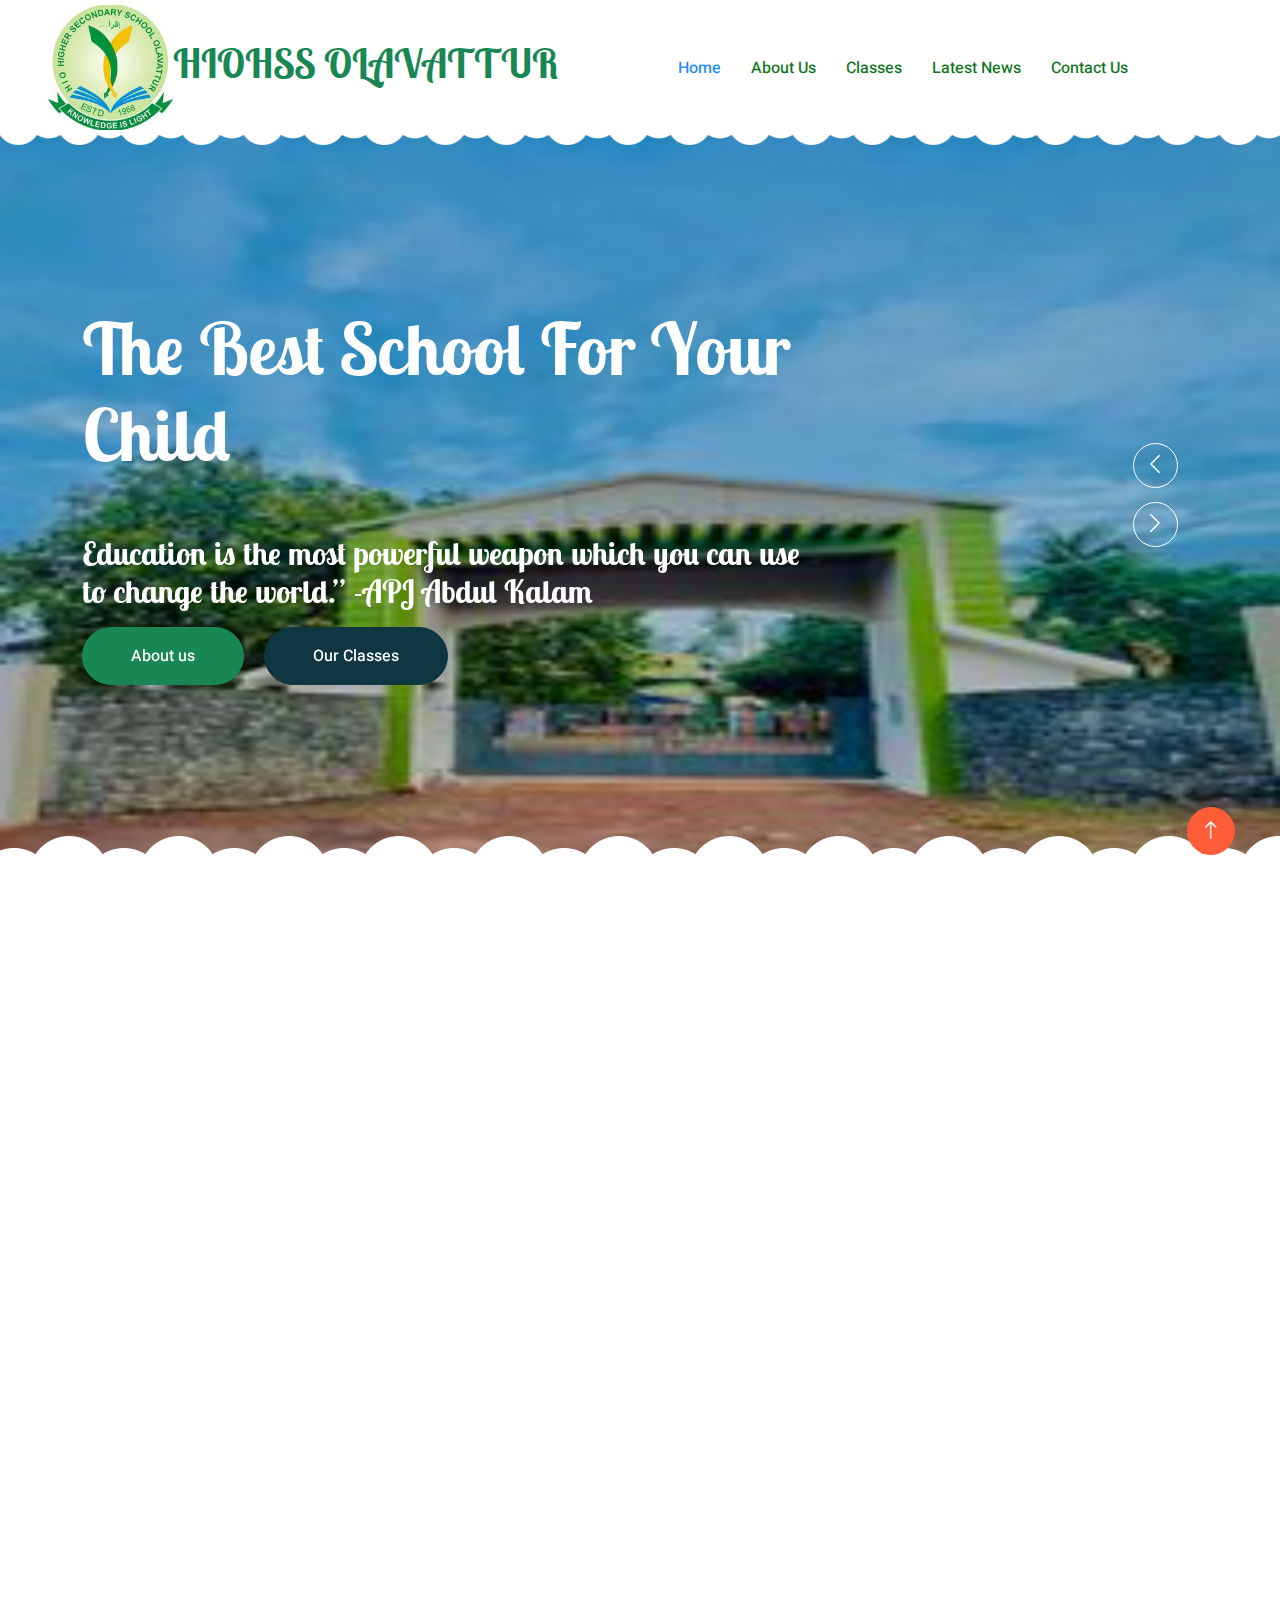
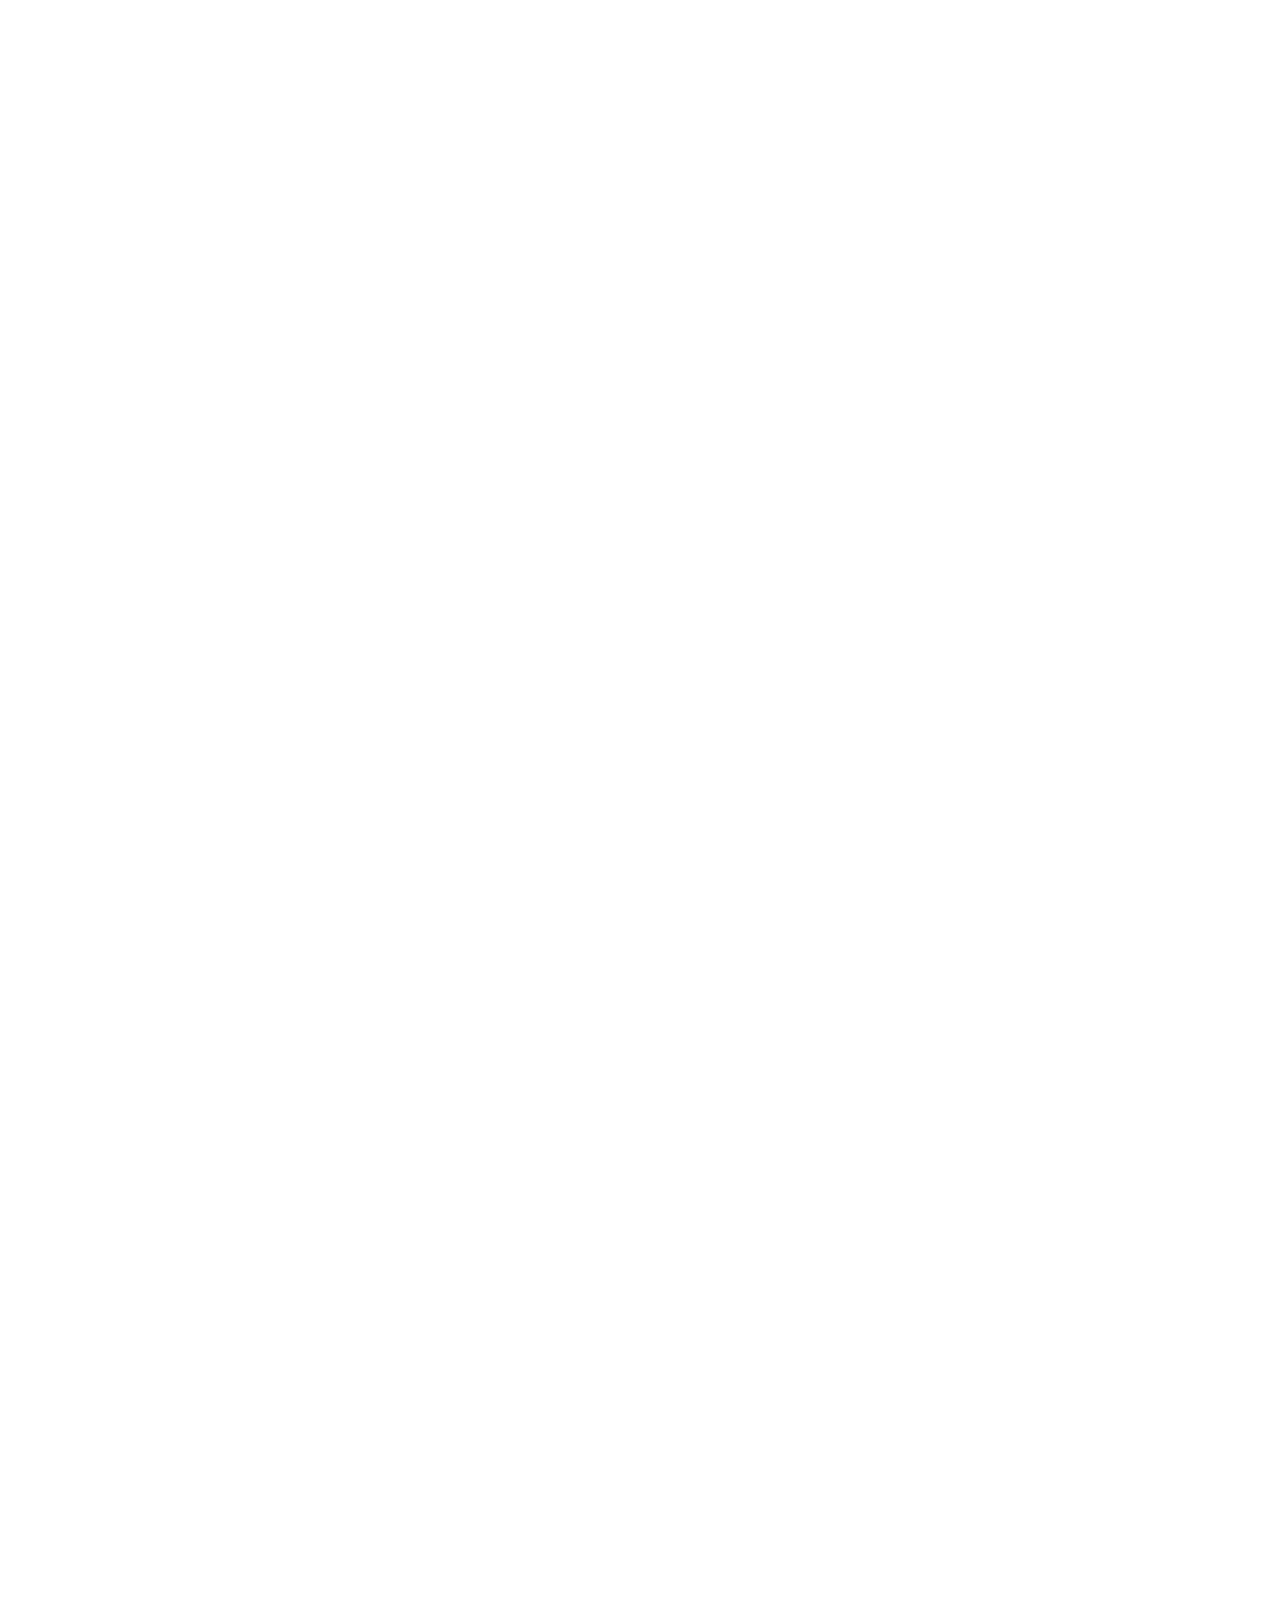
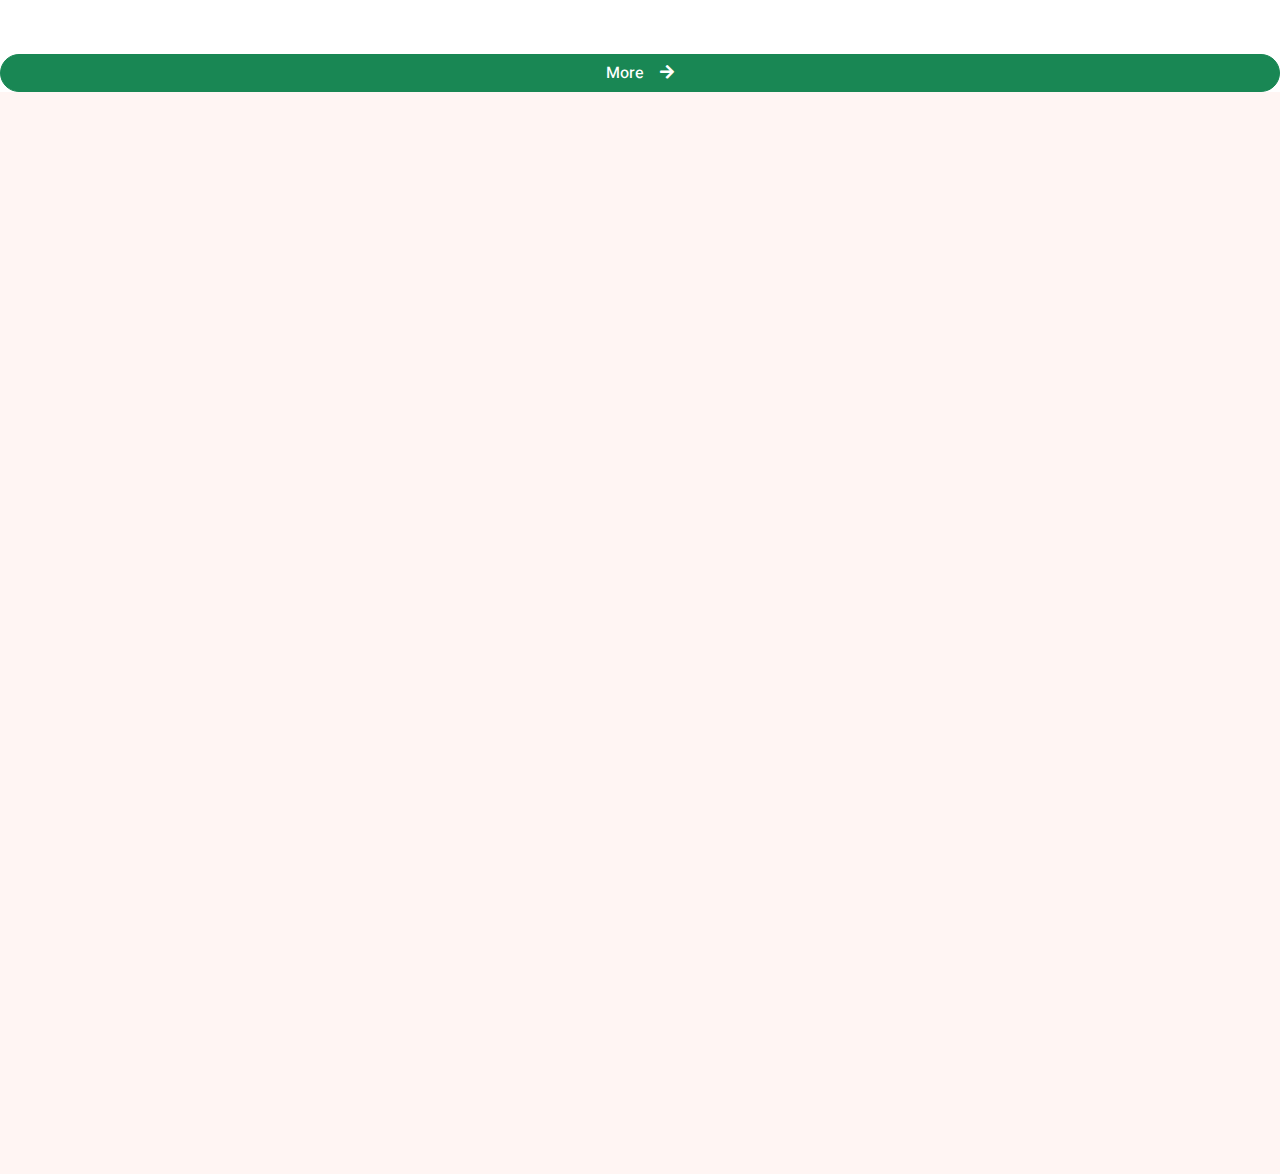
<file: index.html>
<!DOCTYPE html>
<html lang="en">

<head>
    <meta charset="utf-8">
    <title>hiohss.com</title>
    <meta content="width=device-width, initial-scale=1.0" name="viewport">
    <meta content="" name="keywords">
    <meta content="" name="description">

    <!-- Favicon -->
    <link href="img/favicon.ico" rel="icon">

    <!-- Google Web Fonts -->
    <link rel="preconnect" href="https://fonts.googleapis.com">
    <link rel="preconnect" href="https://fonts.gstatic.com" crossorigin>
    <link href="https://fonts.googleapis.com/css2?family=Heebo:wght@400;500;600&family=Inter:wght@600&family=Lobster+Two:wght@700&display=swap" rel="stylesheet">
    
    <!-- Icon Font Stylesheet -->
    <link href="https://cdnjs.cloudflare.com/ajax/libs/font-awesome/5.10.0/css/all.min.css" rel="stylesheet">
    <link href="https://cdn.jsdelivr.net/npm/bootstrap-icons@1.4.1/font/bootstrap-icons.css" rel="stylesheet">

    <!-- Libraries Stylesheet -->
    <link href="lib/animate/animate.min.css" rel="stylesheet">
    <link href="lib/owlcarousel/assets/owl.carousel.min.css" rel="stylesheet">

    <!-- Customized Bootstrap Stylesheet -->
    <link href="css/bootstrap.min.css" rel="stylesheet">

    <!-- Template Stylesheet -->
    <link href="css/style.css" rel="stylesheet">
</head>

<body>
    <div class="container-xxl bg-white p-0">
        <!-- Spinner Start -->
        <div id="spinner" class="show bg-white position-fixed translate-middle w-100 vh-100 top-50 start-50 d-flex align-items-center justify-content-center">
            <div class="spinner-border text-primary" style="width: 3rem; height: 3rem;" role="status">
                <span class="sr-only">Loading...</span>
            </div>
        </div>
        <!-- Spinner End -->


        <!-- Navbar Start -->
        <nav class="navbar navbar-expand-lg bg-white navbar-light sticky-top px-4 px-lg-5 py-lg-0">
            <a href="index.html" class="navbar-brand">
                <h1 class="m-0 text-success" ><i class=""><img width="125px" src="img/logoschool.jpg"></i>HIOHSS OLAVATTUR</h1>
            </a>
            <button type="button" class="navbar-toggler" data-bs-toggle="collapse" data-bs-target="#navbarCollapse">
                <span class="navbar-toggler-icon"></span>
            </button>
            <div class="collapse navbar-collapse" id="navbarCollapse">
                <div class="navbar-nav mx-auto">
                    <a href="index.html" class="nav-item nav-link active">Home</a>
                    <a href="about.html" class="nav-item nav-link">About Us</a>
                    <a href="classes.html" class="nav-item nav-link">Classes</a>
                    <a href="testimonial.html" class="nav-item nav-link">Latest News</a>
                    <a href="contact.html" class="nav-item nav-link">Contact Us</a>
                </div>
                
            </div>
        </nav>
        <!-- Navbar End -->


        <!-- Carousel Start -->
        <div class="container-fluid p-0 mb-5">
            <div class="owl-carousel header-carousel position-relative">
                <div class="owl-carousel-item position-relative">
                    <img class="img-fluid" src="img/school.jpg" alt="">
                    <div class="position-absolute top-0 start-0 w-100 h-100 d-flex align-items-center" style="background: rgba(0, 0, 0, .2);">
                        <div class="container">
                            <div class="row justify-content-start">
                                <div class="col-10 col-lg-8">
                                    <h1 class="display-2 text-white animated slideInDown mb-4">The Best  School For Your Child</h1>
                                    <p class="fs-5 fw-medium text-white mb-4 pb-2"><h2 class="text-white">Education is the most powerful weapon which you can use to change the world.” -APJ Abdul Kalam</h2> </p>
                                    <a href="about.html" class="btn btn-success rounded-pill py-sm-3 px-sm-5 me-3 animated slideInLeft">About us</a>
                                    <a href="classes.html" class="btn btn-dark rounded-pill py-sm-3 px-sm-5 animated slideInRight">Our Classes</a>
                                </div>
                            </div>
                        </div>
                    </div>
                </div>
                <div class="owl-carousel-item position-relative">
                    <img class="img-fluid" src="img/HIOHSS.jpg" alt="">
                    <div class="position-absolute top-0 start-0 w-100 h-100 d-flex align-items-center" style="background: rgba(0, 0, 0, .2);">
                        <div class="container">
                            <div class="row justify-content-start">
                                <div class="col-10 col-lg-8">
                                    <h1 class="display-2 text-white animated slideInDown mb-4">Make A Brighter Future For Your Child</h1>
                                    <p class="fs-5 fw-medium text-white mb-4 pb-2"><h2 class="text-white">The beautiful thing about learning is that no one can take it away from you.</h2> </p>
                                    <a href="about.html" class="btn btn-success rounded-pill py-sm-3 px-sm-5 me-3 animated slideInLeft">About us</a>
                                    <a href="classes.html" class="btn btn-dark rounded-pill py-sm-3 px-sm-5 animated slideInRight">Our Classes</a>
                                </div>
                            </div>
                        </div>
                    </div>
                </div>
            </div>
        </div>
        <!-- Carousel End -->


        <!-- Facilities Start -->
        <div class="container-xxl py-5">
            <div class="container">
                <div class="text-center mx-auto mb-5 wow fadeInUp" data-wow-delay="0.1s" style="max-width: 600px;">
                    <h1 class="mb-3">School Facilities</h1>
                    
                </div>
                <div class="row g-4">
                    <div class="col-lg-3 col-sm-6 wow fadeInUp" data-wow-delay="0.1s">
                        <div class="facility-item">
                            <div class="facility-icon bg-primary">
                                <span class="bg-primary"></span>
                                <i class="fa fa-bus-alt fa-3x text-primary"></i>
                                <span class="bg-primary"></span>
                            </div>
                            <div class="facility-text bg-primary">
                                <h3 class="text-primary mb-3">School Bus</h3>
                                <p class="mb-0">Three buses travel more than ten km around the school to pick students</p>
                            </div>
                        </div>
                    </div>
                    <div class="col-lg-3 col-sm-6 wow fadeInUp" data-wow-delay="0.3s">
                        <div class="facility-item">
                            <div class="facility-icon bg-success">
                                <span class="bg-success"></span>
                                <i class="fa fa-futbol fa-3x text-success"></i>
                                <span class="bg-success"></span>
                            </div>
                            <div class="facility-text bg-success">
                                <h3 class="text-success mb-3">Playground</h3>
                                <p class="mb-0">Wide ground for football,volleyball etc.. games</p>
                            </div>
                        </div>
                    </div>

                    <div class="col-lg-3 col-sm-6 wow fadeInUp" data-wow-delay="0.5s">
                        <div class="facility-item">
                            <div class="facility-icon bg-warning">
                                <span class="bg-warning"></span>
                                <i class="fa fa-home fa-3x text-warning"></i>
                                <span class="bg-warning"></span>
                            </div>
                            <div class="facility-text bg-warning">
                                <h3 class="text-warning mb-3">Healthy Canteen</h3>
                                <p class="mb-0">Neat and clean spacious kitchen and canteen</p>
                            </div>
                        </div>
                    </div>
                    <div class="col-lg-3 col-sm-6 wow fadeInUp" data-wow-delay="0.7s">
                        <div class="facility-item">
                            <div class="facility-icon bg-info">
                                <span class="bg-info"></span>
                                <i class="fa fa-chalkboard-teacher fa-3x text-info"></i>
                                <span class="bg-info"></span>
                            </div>
                            <div class="facility-text bg-info">
                                <h3 class="text-info mb-3">Smart Class</h3>
                                <p class="mb-0">Smart classes with facilities like projector laptop etc</p>
                            </div>
                        </div>
                    </div>
                    <div class="col-lg-3 col-sm-6 wow fadeInUp" data-wow-delay="0.3s">
                        <div class="facility-item">
                            <div class="facility-icon bg-success">
                                <span class="bg-success"></span>
                                <i class="fas fa-desktop fa-3x" style="color: #63E6BE;"></i>
                                <span class="bg-success"></span>
                            </div>
                            <div class="facility-text bg-success">
                                <h3 class="text-success mb-3">It Lab</h3>
                                <p class="mb-0">Extensive lab facility with more than 35 computers and laptops</p>
                            </div>
                        </div>
                    </div>
                    <div class="col-lg-3 col-sm-6 wow fadeInUp" data-wow-delay="0.5s">
                        <div class="facility-item">
                            <div class="facility-icon bg-warning">
                                <span class="bg-warning"></span>
                                <i class="fas fa-mosque fa-3x" style="color: #FFD43B;"></i>
                                <span class="bg-warning"></span>
                            </div>
                            <div class="facility-text bg-warning">
                                <h3 class="text-warning mb-3">Prayer Hall</h3>
                                <p class="mb-0">Separate prayer rooms for boys and girls</p>
                            </div>
                        </div>
                    </div>
                    <div class="col-lg-3 col-sm-6 wow fadeInUp" data-wow-delay="0.7s">
                        <div class="facility-item">
                            <div class="facility-icon bg-info">
                                <span class="bg-info"></span>
                                <i class="fas fa-vial fa-3x" style="color: #74C0FC;"></i>
                                <span class="bg-info"></span>
                            </div>
                            <div class="facility-text bg-info">
                                <h3 class="text-info mb-3">Sceince Lab</h3>
                                <p class="mb-0">A spacious science lab with all facilities</p>
                            </div>
                        </div>
                    </div>
                    <div class="col-lg-3 col-sm-6 wow fadeInUp" data-wow-delay="0.3s">
                        <div class="facility-item">
                            <div class="facility-icon bg-success">
                                <span class="bg-success"></span>
                                <i class="fas fa-book fa-3x" style="color: #63E6BE;"></i>
                                <span class="bg-success"></span>
                            </div>
                            <div class="facility-text bg-success">
                                <h3 class="text-success mb-3">Library</h3>
                                <p class="mb-0">Large library & reading room with over 5000 books</p>
                            </div>
                        </div>
                    </div>
                </div>
            </div>
        </div>
        <!-- Facilities End -->


        <!-- About Start -->
        <div class="container-xxl py-5">
            <div class="container">
                <div class="row g-5 align-items-center">
                    <div class="col-lg-6 wow fadeInUp" data-wow-delay="0.1s">
                        <h1 class="mb-4">Learn More About Our School</h1>
                        <p>പുളിക്കൽ പഞ്ചായത്തിന്റെ വിദ്യാഭ്യാസ-സാമൂഹ്യ-സാംസ്കാരിക പുരോഗതി ലക്ഷ്യമാക്കി ഒളവട്ടൂരിൽ 1982 ൽ സ്ഥാപിതമായ എച്ച്.ഐ.ഒ.എച്ച്.എസ്. ഒളവട്ടുർഹൈസ്കൂൾ 2014 ൽ ഹയർ സെക്കന്ററി ആയി ഉയർത്തപ്പെട്ടു. ചരിത്ര പ്രസിദ്ധമായ കൊണ്ടോട്ടി പട്ടണത്തിൽ നിന്നും 8 km കിഴക്കായി നിൽക്കുന്ന ഈ സ്ഥാപനത്തിന് ദേശീയ സംസ്ഥാന തലങ്ങളിൽ നിരവധി അംഗീകാരങ്ങൾ ലഭിച്ചു കഴിഞ്ഞു. ഹൈസ്കൂൾ വിഭാഗത്തിൽ 1000 ൽ അധികം കുട്ടികളും പഠിച്ചുക്കൊണ്ടിരിക്കുന്നു. എസ് എസ് എൽ സി , പ്ലസ് ടു തലങ്ങളിൽ ഉയർന്ന അക്കാദമിക മികവ് പുലർത്തുന്ന ഈ സ്ഥാപനം ഇക്കഴിഞ്ഞ എസ് എസ് എൽ സി പരീക്ഷയിൽ കൊയ്തെടുത്ത 99.9% (271/272, 86ഫുൾ A+) വിജയത്തോടെ മലപ്പുറം വിദ്യാഭ്യാസ സ്ഥാപന ഭൂമികയിൽ പ്രഥമസ്ഥാനീയരായി മാറിക്കഴിഞ്ഞു. കലാ, കായിക, ശാസ്ത്ര മേഖലകൾ ഉൾപ്പെടുന്ന അക്കാദമികേതര രംഗങ്ങളിൽ സംസ്ഥാന ദേശീയ തലങ്ങളിലും സാന്ത്വന, ജീവ കാരുണ്യ പ്രവർത്തനങ്ങളിൽ മാതൃകാപരമായ സേവനങ്ങൾ വഴി ജനഹൃദയങ്ങളിലും സ്ഥിര പ്രതിഷ്ഠ നേടി, ഈ വിദ്യാലയം വിദ്യാഭ്യാസത്തിന്റെ സാമൂഹ്യ ദൗത്യം നിറവേറ്റി വരുന്നു. അക്കാഡമിക് പ്രൊഫിഷ്യന്സിയോടൊപ്പം ആത്മ നിയന്ത്രണമുള്ള സാമൂഹ്യ പ്രതിബദ്ധതയുള്ള ഒരു സമൂഹ സൃഷ്ടിപ്പ് ഈ സ്ഥാപനം ലക്ഷ്യമിടുന്നു.
                        </p>
                        <p class="mb-4"></p>
                        <div class="row g-4 align-items-center">
                            <div class="col-sm-6">
                                <a class="btn btn-success rounded-pill py-3 px-5" href="about.html">Read More</a>
                            </div>
                            <div class="col-sm-6">
                                <div class="d-flex align-items-center">
                                    <img class="rounded-circle flex-shrink-0" src="img/azeessir.png" alt="" style="width: 45px; height: 45px;">
                                    <div class="ms-3">
                                        <h6 class="text-primary mb-1">Azees Sir </h6>
                                        <small>Head Master</small>
                                    </div>
                                </div>
                            </div>
                        </div>
                    </div>
                    <div class="col-lg-6 about-img wow fadeInUp" data-wow-delay="0.5s">
                        <div class="row">
                            <div class="col-12 text-center">
                                <img class="img-fluid w-75 rounded-square bg-light p-3" src="img/footer2.png" alt="">
                            </div>
                            <div class="col-6 text-start" style="margin-top: -150px;">
                                <img class="img-fluid w-100 rounded-circle bg-light p-3" src="img/nodrugs.png" alt="">
                            </div>
                            <div class="col-6 text-end" style="margin-top: -150px;">
                                <img class="img-fluid w-100 rounded-circle bg-light p-3" src="img/up.png" alt="">
                            </div>
                        </div>
                    </div>
                </div>
            </div>
        </div>
        <!-- About End -->


       


        <!-- Classes Start -->
        <div class="container-xxl py-5">
            <div class="container">
                <div class="text-center mx-auto mb-5 wow fadeInUp" data-wow-delay="0.1s" style="max-width: 600px;">
                    <h1 class="mb-3">School Teacher's And Classes</h1>
                    <p>Eirmod sed ipsum dolor sit rebum labore magna erat. Tempor ut dolore lorem kasd vero ipsum sit eirmod sit. Ipsum diam justo sed rebum vero dolor duo.</p>
                </div>
                <div class="row g-4">
                    <div class="col-lg-4 col-md-6 wow fadeInUp" data-wow-delay="0.1s">
                        <div class="classes-item">
                            
                            <div class="bg-light rounded p-4 pt-5 mt-n5">
                                <a class="d-block text-center h3 mt-3 mb-4" href="">Principal </a>
                                <div class="d-flex align-items-center justify-content-between mb-4">
                                    <div class="d-flex align-items-center">
                                        <img class="rounded-circle flex-shrink-0" src="img/user.jpg" alt="" style="width: 45px; height: 45px;">
                                        <div class="ms-3">
                                            <h6 class="text--dark mb-1">Hamsa Master</h6>
                                            <small>Teacher</small>
                                        </div>
                                    </div>

                                </div>
                                <div class="row g-1">
                                    <div class="col-4">
                                        <div class="border-top border-3 border-primary pt-2">
                                            <h6 class="text-primary mb-1">Subject</h6>
                                            <small>None</small>
                                        </div>
                                    </div>
                                    <div class="col-4">
                                        <div class="border-top border-3 border-success pt-2">
                                            <h6 class="text-success mb-1">Section</h6>
                                            <small>Higher Secondery</small>
                                        </div>
                                    </div>
                                    <div class="col-4">
                                        <div class="border-top border-3 border-warning pt-2">
                                            <h6 class="text-warning mb-1">Phone number</h6>
                                            <small>0000000000</small>
                                        </div>
                                    </div>
                                </div>
                            </div>
                        </div>
                    </div>
                    <div class="col-lg-4 col-md-6 wow fadeInUp" data-wow-delay="0.3s">
                        <div class="classes-item">
                            
                            <div class="bg-light rounded p-4 pt-5 mt-n5">
                                <a class="d-block text-center h3 mt-3 mb-4" href="">Head Master</a>
                                <div class="d-flex align-items-center justify-content-between mb-4">
                                    <div class="d-flex align-items-center">
                                        <img class="rounded-circle flex-shrink-0" src="img/user.jpg" alt="" style="width: 45px; height: 45px;">
                                        <div class="ms-3">
                                            <h6 class=" mb-1">Azees Sir</h6>
                                            <small>Teacher</small>
                                        </div>
                                    </div>
                                    
                                </div>
                                <div class="row g-1">
                                    <div class="col-4">
                                        <div class="border-top border-3 border-primary pt-2">
                                            <h6 class="text-primary mb-1">Subject</h6>
                                            <small>None</small>
                                        </div>
                                    </div>
                                    <div class="col-4">
                                        <div class="border-top border-3 border-success pt-2">
                                            <h6 class="text-success mb-1">Seection</h6>
                                            <small>High school</small>
                                        </div>
                                    </div>
                                    <div class="col-4">
                                        <div class="border-top border-3 border-warning pt-2">
                                            <h6 class="text-warning mb-1">Phone number</h6>
                                            <small>0000000000</small>
                                        </div>
                                    </div>
                                </div>
                            </div>
                        </div>
                    </div>
                    <div class="col-lg-4 col-md-6 wow fadeInUp" data-wow-delay="0.5s">
                        <div class="classes-item">
                           
                            <div class="bg-light rounded p-4 pt-5 mt-n5">
                                <a class="d-block text-center h3 mt-3 mb-4" href="">Srg Convener</a>
                                <div class="d-flex align-items-center justify-content-between mb-4">
                                    <div class="d-flex align-items-center">
                                        <img class="rounded-circle flex-shrink-0" src="img/user.jpg" alt="" style="width: 45px; height: 45px;">
                                        <div class="ms-3">
                                            <h6 class=" mb-1">Shihab sir</h6>
                                            <small>Teacher</small>
                                        </div>
                                    </div>
                                    
                                </div>
                                <div class="row g-1">
                                    <div class="col-4">
                                        <div class="border-top border-3 border-primary pt-2">
                                            <h6 class="text-primary mb-1">Subject</h6>
                                            <small> FL-Urdu</small>
                                        </div>
                                    </div>
                                    <div class="col-4">
                                        <div class="border-top border-3 border-success pt-2">
                                            <h6 class="text-success mb-1">Section</h6>
                                            <small>High school</small>
                                        </div>
                                    </div>
                                    <div class="col-4">
                                        <div class="border-top border-3 border-warning pt-2">
                                            <h6 class="text-warning mb-1">Phone number</h6>
                                            <small>0000000000</small>
                                        </div>
                                    </div>
                                </div>
                            </div>
                        </div>
                    </div>
                    
                    <div class="col-lg-4 col-md-6 wow fadeInUp" data-wow-delay="0.1s">
                        <div class="classes-item">
                            
                            <div class="bg-light rounded p-4 pt-5 mt-n5">
                                <a class="d-block text-center h3 mt-3 mb-4" href="">class</a>
                                <div class="d-flex align-items-center justify-content-between mb-4">
                                    <div class="d-flex align-items-center">
                                        <img class="rounded-circle flex-shrink-0" src="img/user.jpg" alt="" style="width: 45px; height: 45px;">
                                        <div class="ms-3">
                                            <h6 class=" mb-1">Raheem sir</h6>
                                            <small>Teacher</small>
                                        </div>
                                    </div>
                                    
                                </div>
                                <div class="row g-1">
                                    <div class="col-4">
                                        <div class="border-top border-3 border-primary pt-2">
                                            <h6 class="text-primary mb-1">Subject</h6>
                                            <small>FL-Urdu</small>
                                        </div>
                                    </div>
                                    <div class="col-4">
                                        <div class="border-top border-3 border-success pt-2">
                                            <h6 class="text-success mb-1">Section</h6>
                                            <small>Upper Primary</small>
                                        </div>
                                    </div>
                                    <div class="col-4">
                                        <div class="border-top border-3 border-warning pt-2">
                                            <h6 class="text-warning mb-1">Phone number</h6>
                                            <small>0000000000</small>
                                        </div>
                                    </div>
                                </div>
                            </div>
                        </div>
                    </div>
                    <div class="col-lg-4 col-md-6 wow fadeInUp" data-wow-delay="0.3s">
                        <div class="classes-item">
                           
                            <div class="bg-light rounded p-4 pt-5 mt-n5">
                                <a class="d-block text-center h3 mt-3 mb-4" href="">Class</a>
                                <div class="d-flex align-items-center justify-content-between mb-4">
                                    <div class="d-flex align-items-center">
                                        <img class="rounded-circle flex-shrink-0" src="img/user.jpg" alt="" style="width: 45px; height: 45px;">
                                        <div class="ms-3">
                                            <h6 class=" mb-1">Samad sir</h6>
                                            <small>Teacher</small>
                                        </div>
                                    </div>
                                    
                                </div>
                                <div class="row g-1">
                                    <div class="col-4">
                                        <div class="border-top border-3 border-primary pt-2">
                                            <h6 class="text-primary mb-1">Subject</h6>
                                            <small>FL-Arabic</small>
                                        </div>
                                    </div>
                                    <div class="col-4">
                                        <div class="border-top border-3 border-success pt-2">
                                            <h6 class="text-success mb-1">Section</h6>
                                            <small>High school</small>
                                        </div>
                                    </div>
                                    <div class="col-4">
                                        <div class="border-top border-3 border-warning pt-2">
                                            <h6 class="text-warning mb-1">Phone number</h6>
                                            <small>0000000000</small>
                                        </div>
                                    </div>
                                </div>
                            </div>
                        </div>
                    </div>
                    <div class="col-lg-4 col-md-6 wow fadeInUp" data-wow-delay="0.5s">
                        <div class="classes-item">
                           
                            <div class="bg-light rounded p-4 pt-5 mt-n5">
                                <a class="d-block text-center h3 mt-3 mb-4" href="">class</a>
                                <div class="d-flex align-items-center justify-content-between mb-4">
                                    <div class="d-flex align-items-center">
                                        <img class="rounded-circle flex-shrink-0" src="img/user.jpg" alt="" style="width: 45px; height: 45px;">
                                        <div class="ms-3">
                                            <h6 class=" mb-1">Ajmal sir</h6>
                                            <small>Teacher</small>
                                        </div>
                                    </div>
                                    
                                </div>
                                <div class="row g-1">
                                    <div class="col-4">
                                        <div class="border-top border-3 border-primary pt-2">
                                            <h6 class="text-primary mb-1">Subject</h6>
                                            <small>FL-Arabic</small>
                                        </div>
                                    </div>
                                    <div class="col-4">
                                        <div class="border-top border-3 border-success pt-2">
                                            <h6 class="text-success mb-1">Section</h6>
                                            <small>High school</small>
                                        </div>
                                    </div>
                                    <div class="col-4">
                                        <div class="border-top border-3 border-warning pt-2">
                                            <h6 class="text-warning mb-1">Phone number</h6>
                                            <small>0000000000</small>
                                        </div>
                                    </div>
                                </div>
                            </div>
                        </div>
                    </div>
                   
                    
                </div>
            </div>
        </div>
        <a href="classes.html"class="btn btn-success rounded-pill px-3 d-none d-lg-block">More<i class="fa fa-arrow-right ms-3"></i></a>
        
    </div>
            
        </div>
        <!-- Classes End -->


        <!-- Appointment Start -->
        <div class="container-xxl py-5">
            <div class="container">
                <div class="bg-light rounded">
                    <div class="row g-0">
                        <div class="col-lg-6 wow fadeIn" data-wow-delay="0.1s">
                            <div class="h-100 d-flex flex-column justify-content-center p-5">
                                <h1 class="mb-4">Complaint/Information</h1>
                                <form>
                                    <div class="row g-3">
                                        <div class="col-sm-6">
                                            <div class="form-floating">
                                                <input type="text" class="form-control border-0" id="gname" placeholder="Gurdian Name">
                                                <label for="gname">Gurdian Name</label>
                                            </div>
                                        </div>
                                        <div class="col-sm-6">
                                            <div class="form-floating">
                                                <input type="email" class="form-control border-0" id="gmail" placeholder="Gurdian Email">
                                                <label for="gmail">Gurdian Email</label>
                                            </div>
                                        </div>
                                        <div class="col-sm-6">
                                            <div class="form-floating">
                                                <input type="text" class="form-control border-0" id="cname" placeholder="Child Name">
                                                <label for="cname">Student Name</label>
                                            </div>
                                        </div>
                                        <div class="col-sm-6">
                                            <div class="form-floating">
                                                <input type="text" class="form-control border-0" id="cage" placeholder="Child Age">
                                                <label for="cage">Class</label>
                                            </div>
                                        </div>
                                        <div class="col-12">
                                            <div class="form-floating">
                                                <textarea class="form-control border-0" placeholder="Leave a message here" id="message" style="height: 100px"></textarea>
                                                <label for="message">Subject</label>
                                            </div>
                                        </div>
                                        <div class="col-12">
                                            <button class="btn btn-success w-100 py-3" type="submit">Submit</button>
                                        </div>
                                    </div>
                                </form>
                            </div>
                        </div>
                        <div class="col-lg-6 wow fadeIn" data-wow-delay="0.5s" style="min-height: 400px;">
                            <div class="position-relative h-100">
                                <img class="position-absolute w-100 h-100 rounded" src="img/appointment.jpg" style="object-fit: cover;">
                            </div>
                        </div>
                    </div>
                </div>
            </div>
        </div>
        <!-- Appointment End -->


 


        
       


        <!-- Footer Start -->
        <div class="container-fluid bg-dark text-white-50 footer pt-5 mt-5 wow fadeIn" data-wow-delay="0.1s">
            <div class="container py-5">
                <div class="row g-5">
                    <div class="col-lg-3 col-md-6">
                        <h3 class="text-white mb-4">Get In Touch</h3>
                        <p class="mb-2"><i class="fa fa-map-marker-alt me-3"></i>Olavattur,Olavattur PO,673638,Malappuram </p>
                        <p class="mb-2"><i class="fa fa-phone-alt me-3"></i>0483 2970370</p>
                        <p class="mb-2"><i class="fa fa-envelope me-3"></i>hiohsolt@gmail.com</p>
                        <div class="d-flex pt-2">
                            <a class="btn btn-outline-light btn-social" href="https://www.instagram.com/hiohssolavattur?utm_source=ig_web_button_share_sheet&igsh=ZDNlZDc0MzIxNw=="><i class="fab fa-instagram"></i></a>
                            <a class="btn btn-outline-light btn-social" href=""><i class="fab fa-facebook-f"></i></a>
                            <a class="btn btn-outline-light btn-social" href="https://www.youtube.com/redirect?event=channel_description&redir_token=[base64]&q=https%3A%2F%2Fwww.facebook.com%2Fhiohssolavattur"><i class="fab fa-youtube"></i></a>
                            <a class="btn btn-outline-light btn-social" href=""><i class="fab fa-linkedin-in"></i></a>
                        </div>
                    </div>
                    <div class="col-lg-3 col-md-6">
                        <h3 class="text-white mb-4">Quick Links</h3>
                        <a class="btn btn-link text-white-50" href="about.html">About Us</a>
                        <a class="btn btn-link text-white-50" href="contact.html">Contact Us</a>
                        
                    </div>
                    <div class="col-lg-3 col-md-6">
                        <h3 class="text-white mb-4">Photo Gallery</h3>
                        <div class="row g-2 pt-2">
                            <div class="col-4">
                                <img class="img-fluid rounded bg-light p-1" src="img/footer-1.png" alt="">
                            </div>
                            <div class="col-4">
                                <img class="img-fluid rounded bg-light p-1" src="img/footer2.png" alt="">
                            </div>
                            <div class="col-4">
                                <img class="img-fluid rounded bg-light p-1" src="img/footer3.png" alt="">
                            </div>
                            <div class="col-4">
                                <img class="img-fluid rounded bg-light p-1" src="img/footer4.png" alt="">
                            </div>
                            <div class="col-4">
                                <img class="img-fluid rounded bg-light p-1" src="img/footer5.png" alt="">
                            </div>
                            <div class="col-4">
                                <img class="img-fluid rounded bg-light p-1" src="img/footer6.png" alt="">
                            </div>
                        </div>
                    </div>
                    
                </div>
            </div>
            <div class="container">
                <div class="copyright">
                    <div class="row">
                        <div class="col-md-6 text-center text-md-start mb-3 mb-md-0">
                            &copy; <a class="border-bottom" href="#">hiohss.com</a>, All Right Reserved. 
							
							<!--/*** This template is free as long as you keep the footer author’s credit link/attribution link/backlink. If you'd like to use the template without the footer author’s credit link/attribution link/backlink, you can purchase the Credit Removal License from "https://htmlcodex.com/credit-removal". Thank you for your support. ***/-->
							Designed By <a class="border-bottom" href="">ASMIL_RISHAD_</a>
                        </div>
                        <div class="col-md-6 text-center text-md-end">
                            <div class="footer-menu">
                                <a href="">Home</a>
                                <a href="">Cookies</a>
                                <a href="">Help</a>
                                <a href="">FQAs</a>
                            </div>
                        </div>
                    </div>
                </div>
            </div>
        </div>
        <!-- Footer End -->


        <!-- Back to Top -->
        <a href="#" class="btn btn-lg btn-primary btn-lg-square back-to-top"><i class="bi bi-arrow-up"></i></a>
    </div>

    <!-- JavaScript Libraries -->
    <script src="https://code.jquery.com/jquery-3.4.1.min.js"></script>
    <script src="https://cdn.jsdelivr.net/npm/bootstrap@5.0.0/dist/js/bootstrap.bundle.min.js"></script>
    <script src="lib/wow/wow.min.js"></script>
    <script src="lib/easing/easing.min.js"></script>
    <script src="lib/waypoints/waypoints.min.js"></script>
    <script src="lib/owlcarousel/owl.carousel.min.js"></script>

    <!-- Template Javascript -->
    <script src="js/main.js"></script>
</body>

</html>
</file>
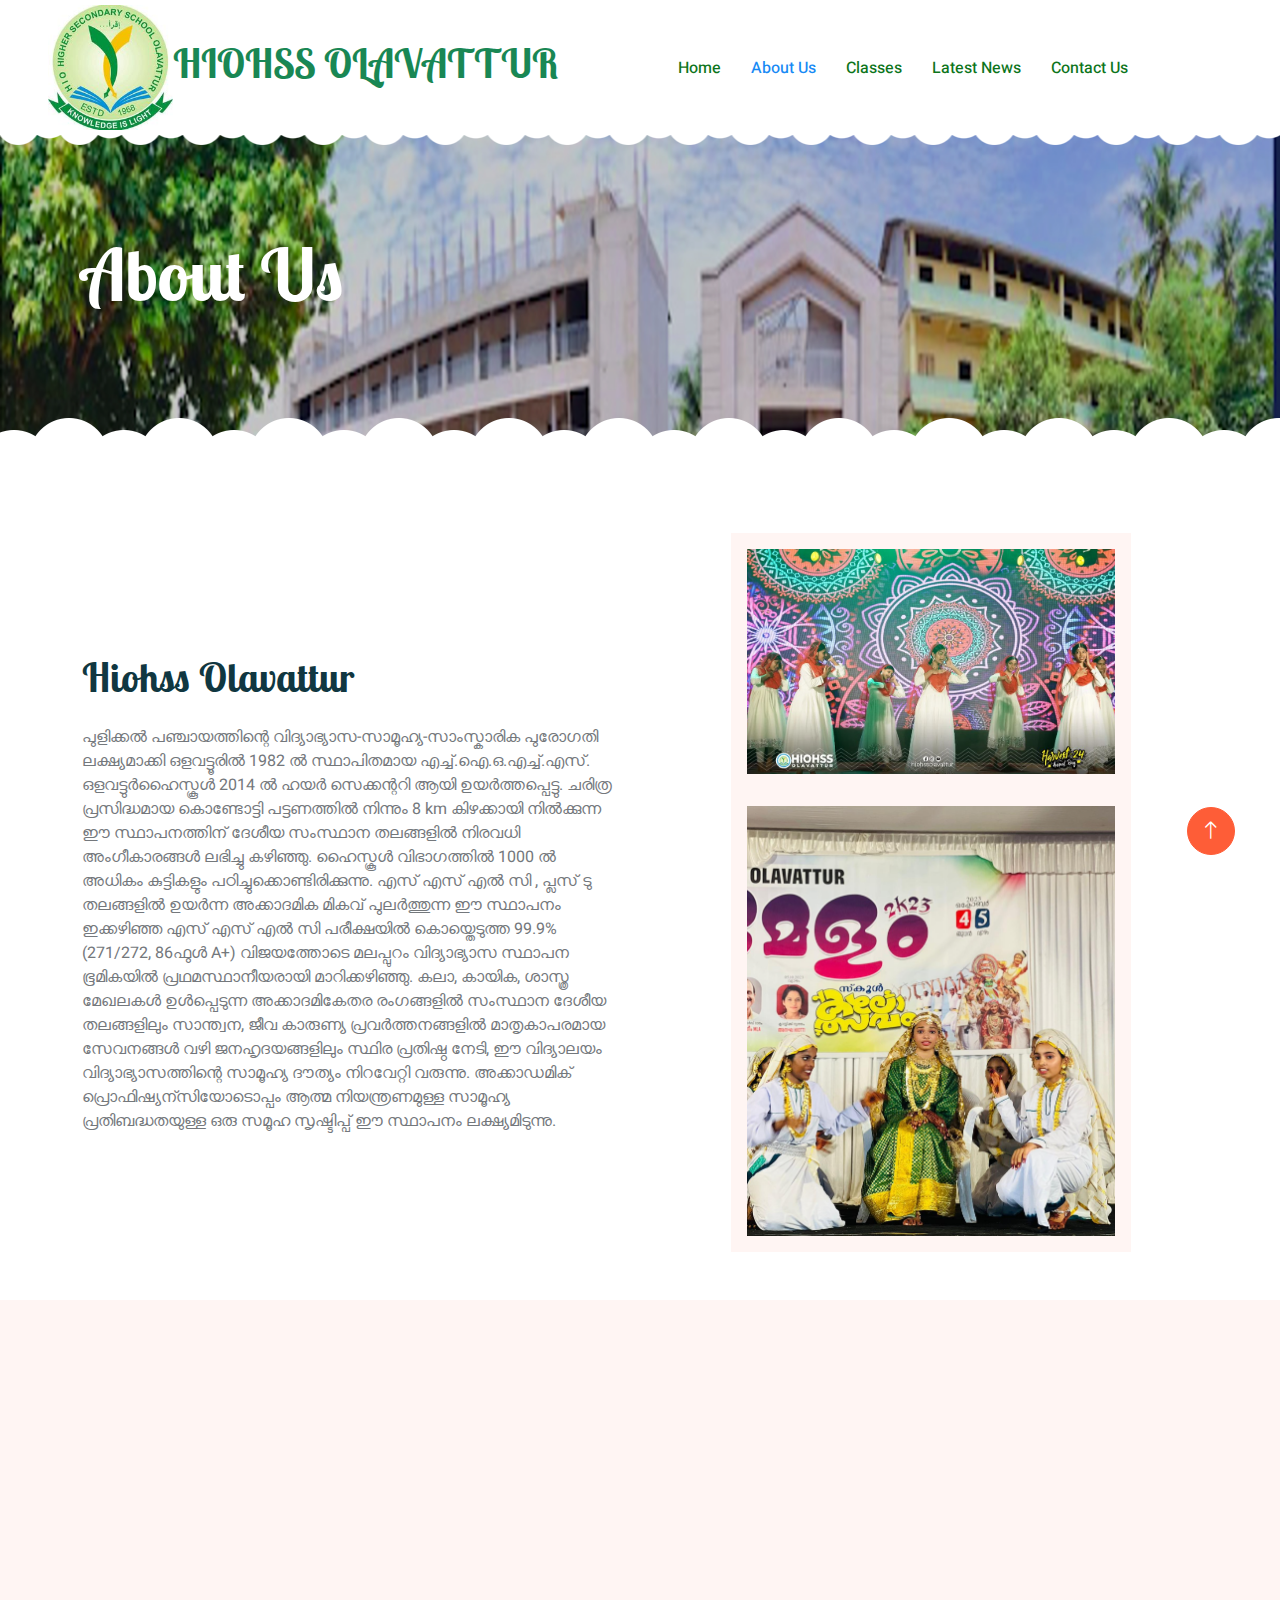
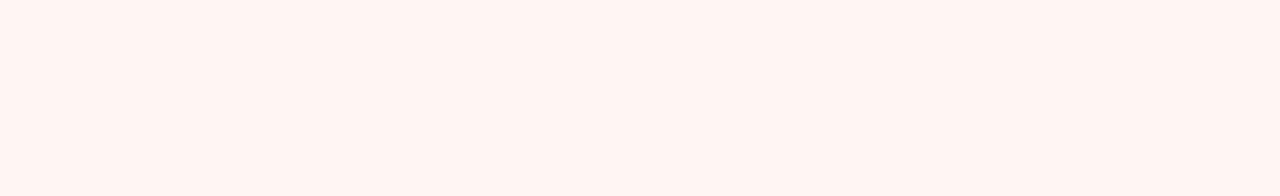
<file: about.html>
<!DOCTYPE html>
<html lang="en">

<head>
    <meta charset="utf-8">
    <title>Kider - Preschool Website Template</title>
    <meta content="width=device-width, initial-scale=1.0" name="viewport">
    <meta content="" name="keywords">
    <meta content="" name="description">

    <!-- Favicon -->
    <link href="img/favicon.ico" rel="icon">

    <!-- Google Web Fonts -->
    <link rel="preconnect" href="https://fonts.googleapis.com">
    <link rel="preconnect" href="https://fonts.gstatic.com" crossorigin>
    <link href="https://fonts.googleapis.com/css2?family=Heebo:wght@400;500;600&family=Inter:wght@600&family=Lobster+Two:wght@700&display=swap" rel="stylesheet">
    
    <!-- Icon Font Stylesheet -->
    <link href="https://cdnjs.cloudflare.com/ajax/libs/font-awesome/5.10.0/css/all.min.css" rel="stylesheet">
    <link href="https://cdn.jsdelivr.net/npm/bootstrap-icons@1.4.1/font/bootstrap-icons.css" rel="stylesheet">

    <!-- Libraries Stylesheet -->
    <link href="lib/animate/animate.min.css" rel="stylesheet">
    <link href="lib/owlcarousel/assets/owl.carousel.min.css" rel="stylesheet">

    <!-- Customized Bootstrap Stylesheet -->
    <link href="css/bootstrap.min.css" rel="stylesheet">

    <!-- Template Stylesheet -->
    <link href="css/style.css" rel="stylesheet">
</head>

<body>
    <div class="container-xxl bg-white p-0">
        <!-- Spinner Start -->
        <div id="spinner" class="show bg-white position-fixed translate-middle w-100 vh-100 top-50 start-50 d-flex align-items-center justify-content-center">
            <div class="spinner-border text-success" style="width: 3rem; height: 3rem;" role="status">
                <span class="sr-only">Loading...</span>
            </div>
        </div>
        <!-- Spinner End -->


        <!-- Navbar Start -->
        <nav class="navbar navbar-expand-lg bg-white navbar-light sticky-top px-4 px-lg-5 py-lg-0">
            <a href="index.html" class="navbar-brand">
                <h1  class="m-0 text-success"><i class=""><img width="125px" src="img/logoschool.jpg"></i>HIOHSS OLAVATTUR</h1>
            </a>
            <button type="button" class="navbar-toggler" data-bs-toggle="collapse" data-bs-target="#navbarCollapse">
                <span class="navbar-toggler-icon"></span>
            </button>
           
           
            <div class="collapse navbar-collapse" id="navbarCollapse">
                <div class="navbar-nav mx-auto">
                    <a href="index.html" class="nav-item nav-link">Home</a>
                    <a href="about.html" class="nav-item nav-link active">About Us</a>
                    <a href="classes.html" class="nav-item nav-link">Classes</a>
                    <a href="testimonial.html" class="nav-item nav-link">Latest News</a>
                    <a href="contact.html" class="nav-item nav-link">Contact Us</a>
                </div>
                
            </div>
        </nav>
        <!-- Navbar End -->


        <!-- Page Header End -->
        <div class="container-xxl py-5 page-header position-relative mb-5">
            <div class="container py-5">
                <h1 class="display-2 text-white animated slideInDown mb-4">About Us</h1>
                <nav aria-label="breadcrumb animated slideInDown">
   
                </nav>
            </div>
        </div>
        <!-- Page Header End -->


        <!-- About Start -->
        <div class="container-xxl py-5">
            <div class="container">
                <div class="row g-5 align-items-center">
                    <div class="col-lg-6 wow fadeInUp" data-wow-delay="0.1s">
                        <h1 class="mb-4">Hiohss Olavattur</h1>
                        <p>പുളിക്കൽ പഞ്ചായത്തിന്റെ വിദ്യാഭ്യാസ-സാമൂഹ്യ-സാംസ്കാരിക പുരോഗതി ലക്ഷ്യമാക്കി ഒളവട്ടൂരിൽ 1982 ൽ സ്ഥാപിതമായ എച്ച്.ഐ.ഒ.എച്ച്.എസ്. ഒളവട്ടുർഹൈസ്കൂൾ 2014 ൽ ഹയർ സെക്കന്ററി ആയി ഉയർത്തപ്പെട്ടു. ചരിത്ര പ്രസിദ്ധമായ കൊണ്ടോട്ടി പട്ടണത്തിൽ നിന്നും 8 km കിഴക്കായി നിൽക്കുന്ന ഈ സ്ഥാപനത്തിന് ദേശീയ സംസ്ഥാന തലങ്ങളിൽ നിരവധി അംഗീകാരങ്ങൾ ലഭിച്ചു കഴിഞ്ഞു. ഹൈസ്കൂൾ വിഭാഗത്തിൽ 1000 ൽ അധികം കുട്ടികളും പഠിച്ചുക്കൊണ്ടിരിക്കുന്നു. എസ് എസ് എൽ സി , പ്ലസ് ടു തലങ്ങളിൽ ഉയർന്ന അക്കാദമിക മികവ് പുലർത്തുന്ന ഈ സ്ഥാപനം ഇക്കഴിഞ്ഞ എസ് എസ് എൽ സി പരീക്ഷയിൽ കൊയ്തെടുത്ത 99.9% (271/272, 86ഫുൾ A+) വിജയത്തോടെ മലപ്പുറം വിദ്യാഭ്യാസ സ്ഥാപന ഭൂമികയിൽ പ്രഥമസ്ഥാനീയരായി മാറിക്കഴിഞ്ഞു. കലാ, കായിക, ശാസ്ത്ര മേഖലകൾ ഉൾപ്പെടുന്ന അക്കാദമികേതര രംഗങ്ങളിൽ സംസ്ഥാന ദേശീയ തലങ്ങളിലും സാന്ത്വന, ജീവ കാരുണ്യ പ്രവർത്തനങ്ങളിൽ മാതൃകാപരമായ സേവനങ്ങൾ വഴി ജനഹൃദയങ്ങളിലും സ്ഥിര പ്രതിഷ്ഠ നേടി, ഈ വിദ്യാലയം വിദ്യാഭ്യാസത്തിന്റെ സാമൂഹ്യ ദൗത്യം നിറവേറ്റി വരുന്നു. അക്കാഡമിക് പ്രൊഫിഷ്യന്സിയോടൊപ്പം ആത്മ നിയന്ത്രണമുള്ള സാമൂഹ്യ പ്രതിബദ്ധതയുള്ള ഒരു സമൂഹ സൃഷ്ടിപ്പ് ഈ സ്ഥാപനം ലക്ഷ്യമിടുന്നു.</p>
                        <p class="mb-4"></p>
                        <div class="row g-4 align-items-center">
                            
                            
                        </div>
                    </div>
                    <div class="col-lg-6 about-img wow fadeInUp" data-wow-delay="0.5s">
                        <div class="row">
                            <div class="col-12 text-center">
                                <img class="img-fluid w-75 rounded-rectangle bg-light p-3" src="img/team.png" alt="">
                            </div>
                            
                            <div class="col-12 text-center">
                                <img class="img-fluid w-75 rounded-rectangle bg-light p-3" src="img/oppana.png" alt="">
                            </div>

            
                            </div>
                        </div>
                    </div>
                </div>
            </div>
        </div>
        <!-- About End -->


  

 

        <!-- Footer Start -->
        <div class="container-fluid bg-dark text-white-50 footer pt-5 mt-5 wow fadeIn" data-wow-delay="0.1s">
            <div class="container py-5">
                <div class="row g-5">
                    <div class="col-lg-3 col-md-6">
                        <h3 class="text-white mb-4">Get In Touch</h3>
                        <p class="mb-2"><i class="fa fa-map-marker-alt me-3"></i>Olavattur,Olavattur PO,673638,Malappuram </p>
                        <p class="mb-2"><i class="fa fa-phone-alt me-3"></i>0483 2970370</p>
                        <p class="mb-2"><i class="fa fa-envelope me-3"></i>hiohsolt@gmail.com</p>
                        <div class="d-flex pt-2">
                            <a class="btn btn-outline-light btn-social" href="https://www.instagram.com/hiohssolavattur?utm_source=ig_web_button_share_sheet&igsh=ZDNlZDc0MzIxNw=="><i class="fab fa-instagram"></i></a>
                            <a class="btn btn-outline-light btn-social" href=""><i class="fab fa-facebook-f"></i></a>
                            <a class="btn btn-outline-light btn-social" href="https://www.youtube.com/redirect?event=channel_description&redir_token=[base64]&q=https%3A%2F%2Fwww.facebook.com%2Fhiohssolavattur"><i class="fab fa-youtube"></i></a>
                            <a class="btn btn-outline-light btn-social" href=""><i class="fab fa-linkedin-in"></i></a>
                        </div>
                    </div>
                    <div class="col-lg-3 col-md-6">
                        <h3 class="text-white mb-4">Quick Links</h3>
                        <a class="btn btn-link text-white-50" href="about.html">About Us</a>
                        <a class="btn btn-link text-white-50" href="contact.html">Contact Us</a>
                        
                    </div>
                    <div class="col-lg-3 col-md-6">
                        <h3 class="text-white mb-4">Photo Gallery</h3>
                        <div class="row g-2 pt-2">
                            <div class="col-4">
                                <img class="img-fluid rounded bg-light p-1" src="img/footer-1.png" alt="">
                            </div>
                            <div class="col-4">
                                <img class="img-fluid rounded bg-light p-1" src="img/footer2.png" alt="">
                            </div>
                            <div class="col-4">
                                <img class="img-fluid rounded bg-light p-1" src="img/footer3.png" alt="">
                            </div>
                            <div class="col-4">
                                <img class="img-fluid rounded bg-light p-1" src="img/footer4.png" alt="">
                            </div>
                            <div class="col-4">
                                <img class="img-fluid rounded bg-light p-1" src="img/footer5.png" alt="">
                            </div>
                            <div class="col-4">
                                <img class="img-fluid rounded bg-light p-1" src="img/footer6.png" alt="">
                            </div>
                        </div>
                    </div>
                    
                </div>
            </div>
            <div class="container">
                <div class="copyright">
                    <div class="row">
                        <div class="col-md-6 text-center text-md-start mb-3 mb-md-0">
                            &copy; <a class="border-bottom" href="#">hiohss.com</a>, All Right Reserved. 
							
							<!--/*** This template is free as long as you keep the footer author’s credit link/attribution link/backlink. If you'd like to use the template without the footer author’s credit link/attribution link/backlink, you can purchase the Credit Removal License from "https://htmlcodex.com/credit-removal". Thank you for your support. ***/-->
							Designed By <a class="border-bottom" href="">ASMIL_RISHAD_</a>
                        </div>
                        <div class="col-md-6 text-center text-md-end">
                            <div class="footer-menu">
                                <a href="">Home</a>
                                <a href="">Cookies</a>
                                <a href="">Help</a>
                                <a href="">FQAs</a>
                            </div>
                        </div>
                    </div>
                </div>
            </div>
        </div>
        <!-- Footer End -->


        <!-- Back to Top -->
        <a href="#" class="btn btn-lg btn-primary btn-lg-square back-to-top"><i class="bi bi-arrow-up"></i></a>
    </div>

    <!-- JavaScript Libraries -->
    <script src="https://code.jquery.com/jquery-3.4.1.min.js"></script>
    <script src="https://cdn.jsdelivr.net/npm/bootstrap@5.0.0/dist/js/bootstrap.bundle.min.js"></script>
    <script src="lib/wow/wow.min.js"></script>
    <script src="lib/easing/easing.min.js"></script>
    <script src="lib/waypoints/waypoints.min.js"></script>
    <script src="lib/owlcarousel/owl.carousel.min.js"></script>

    <!-- Template Javascript -->
    <script src="js/main.js"></script>
</body>

</html>
</file>
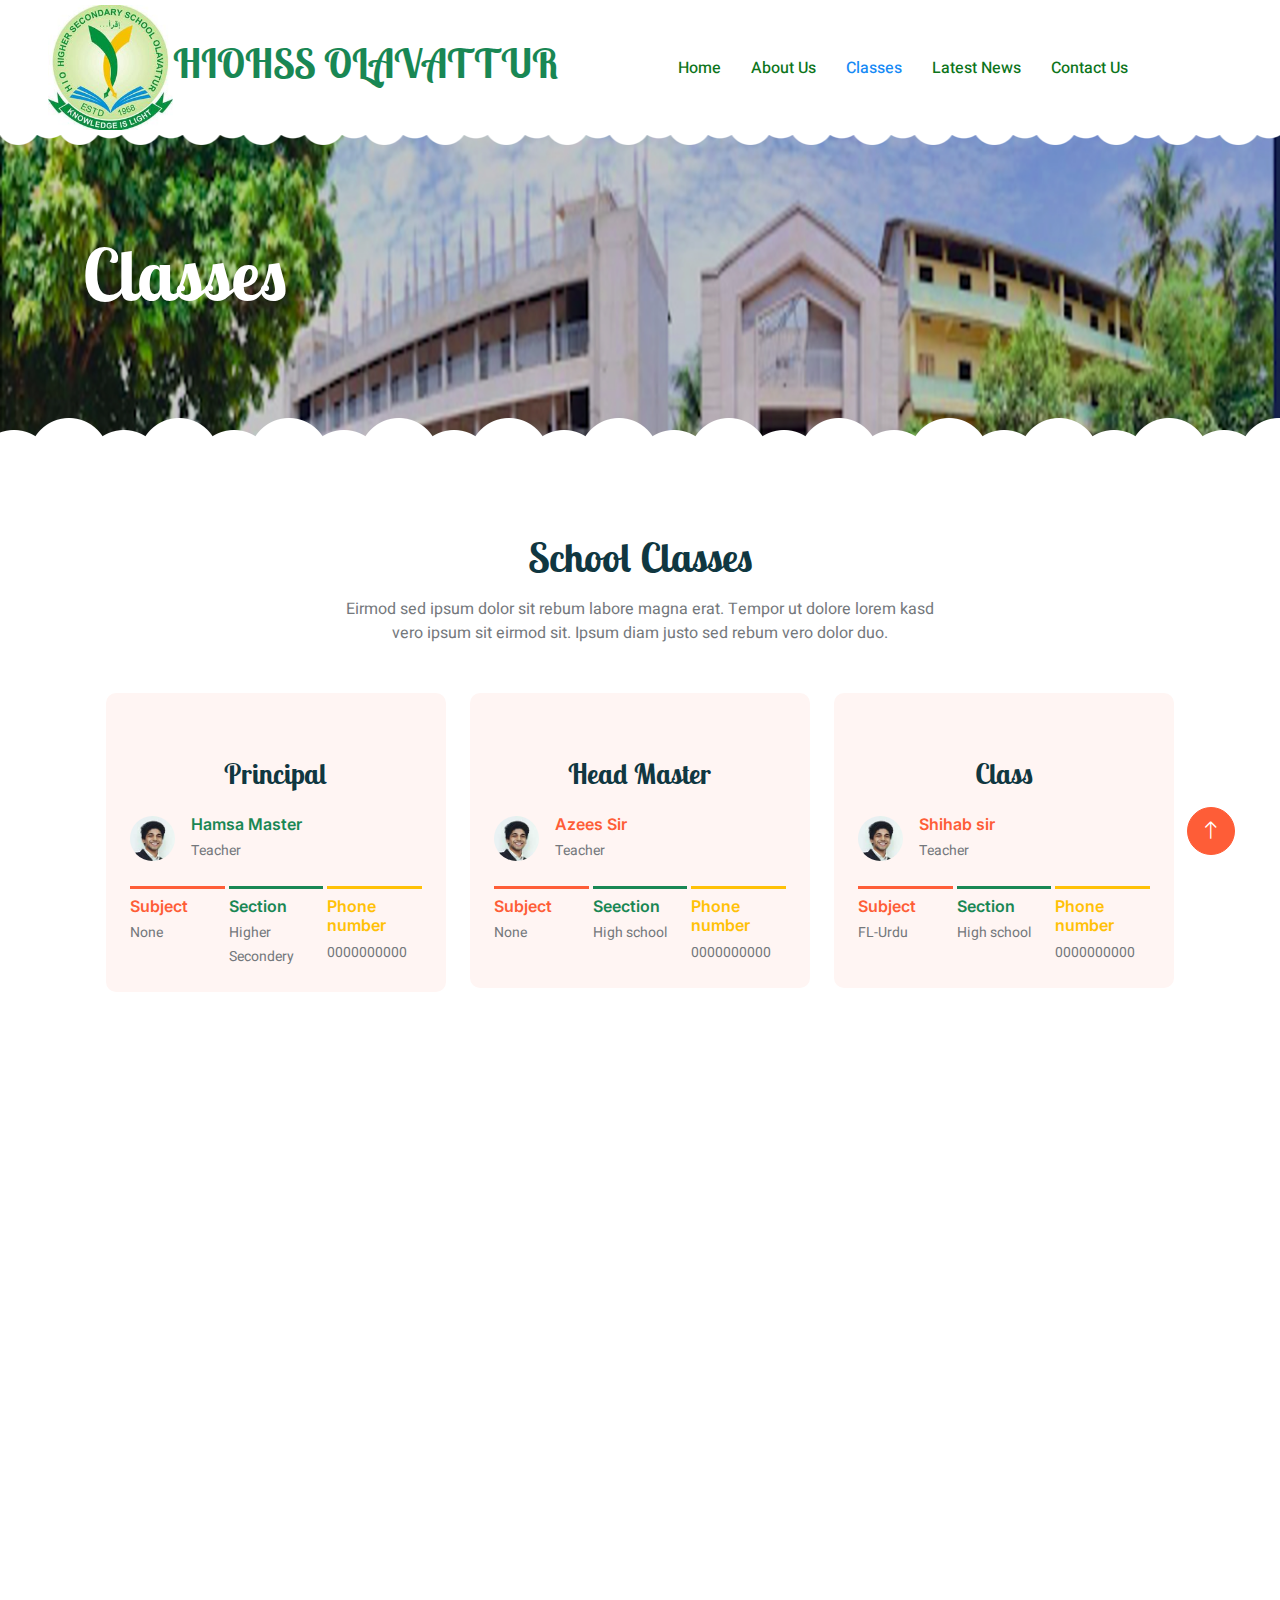
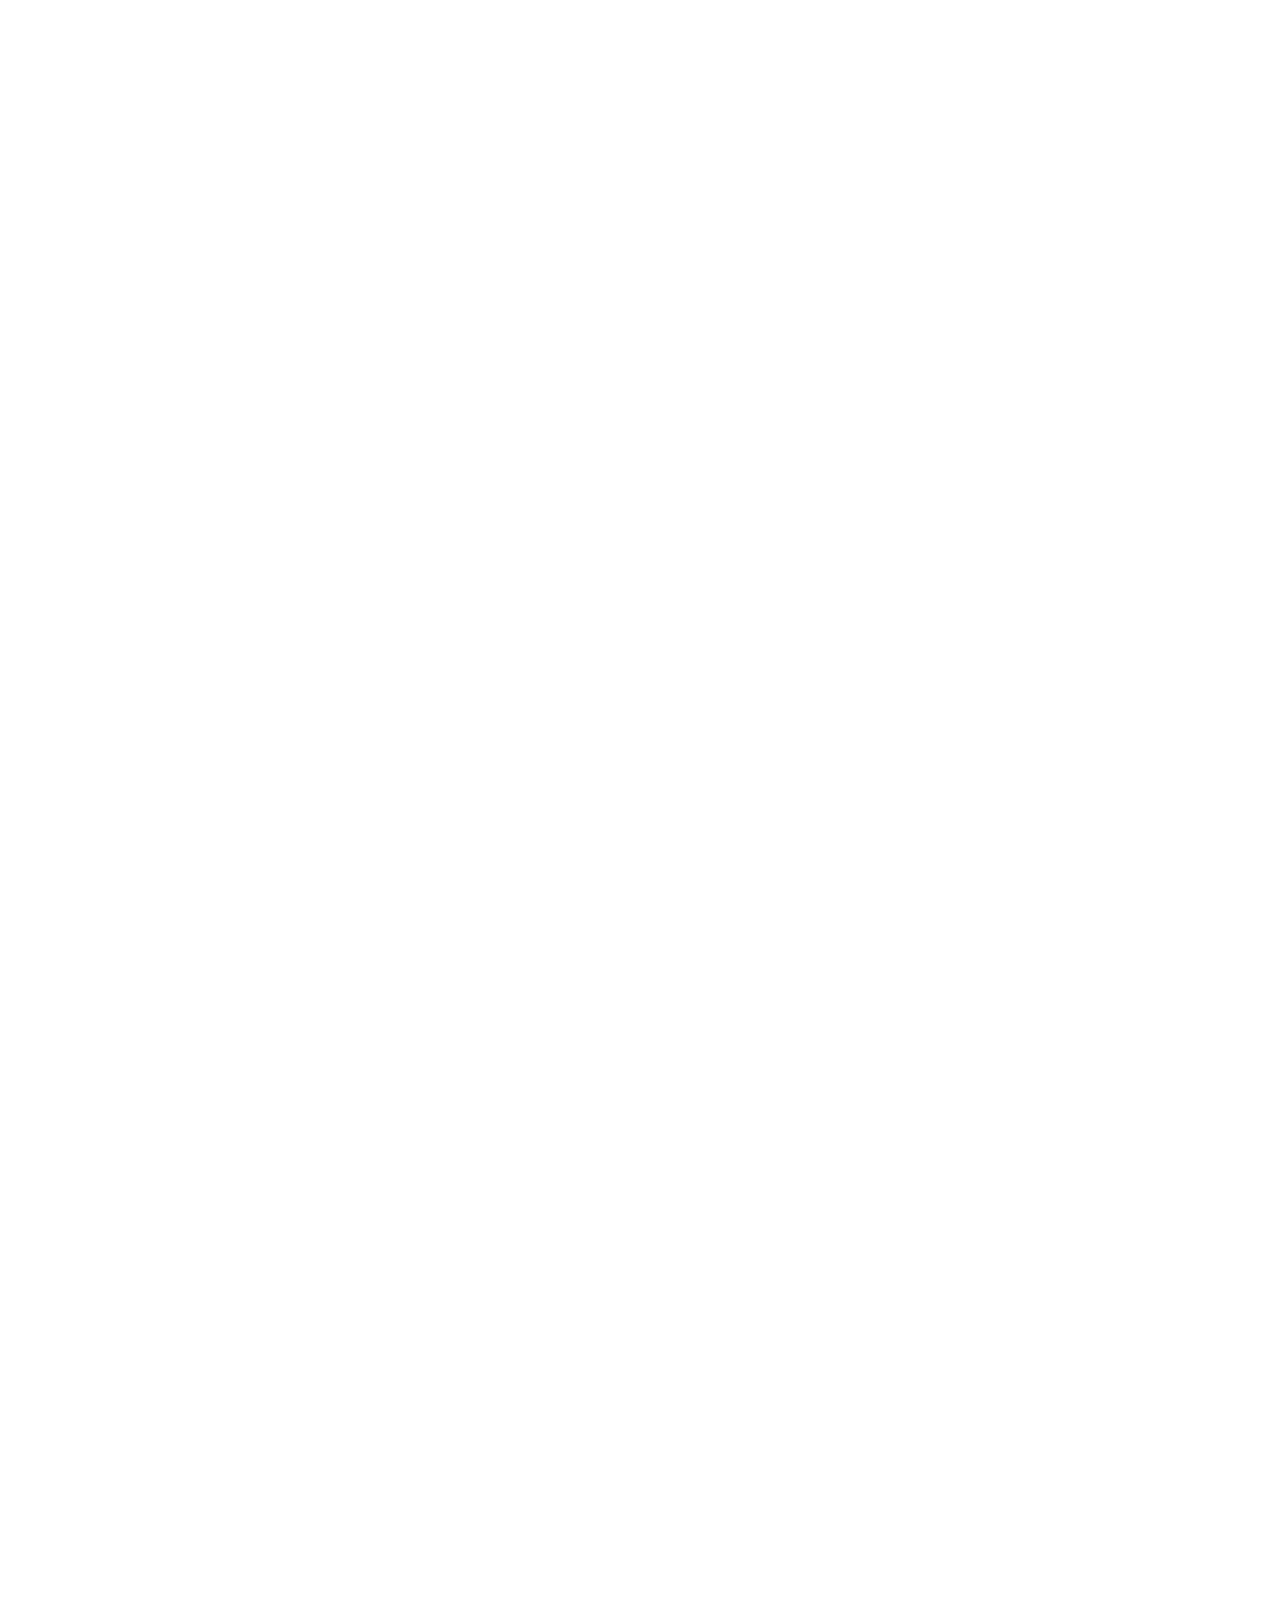
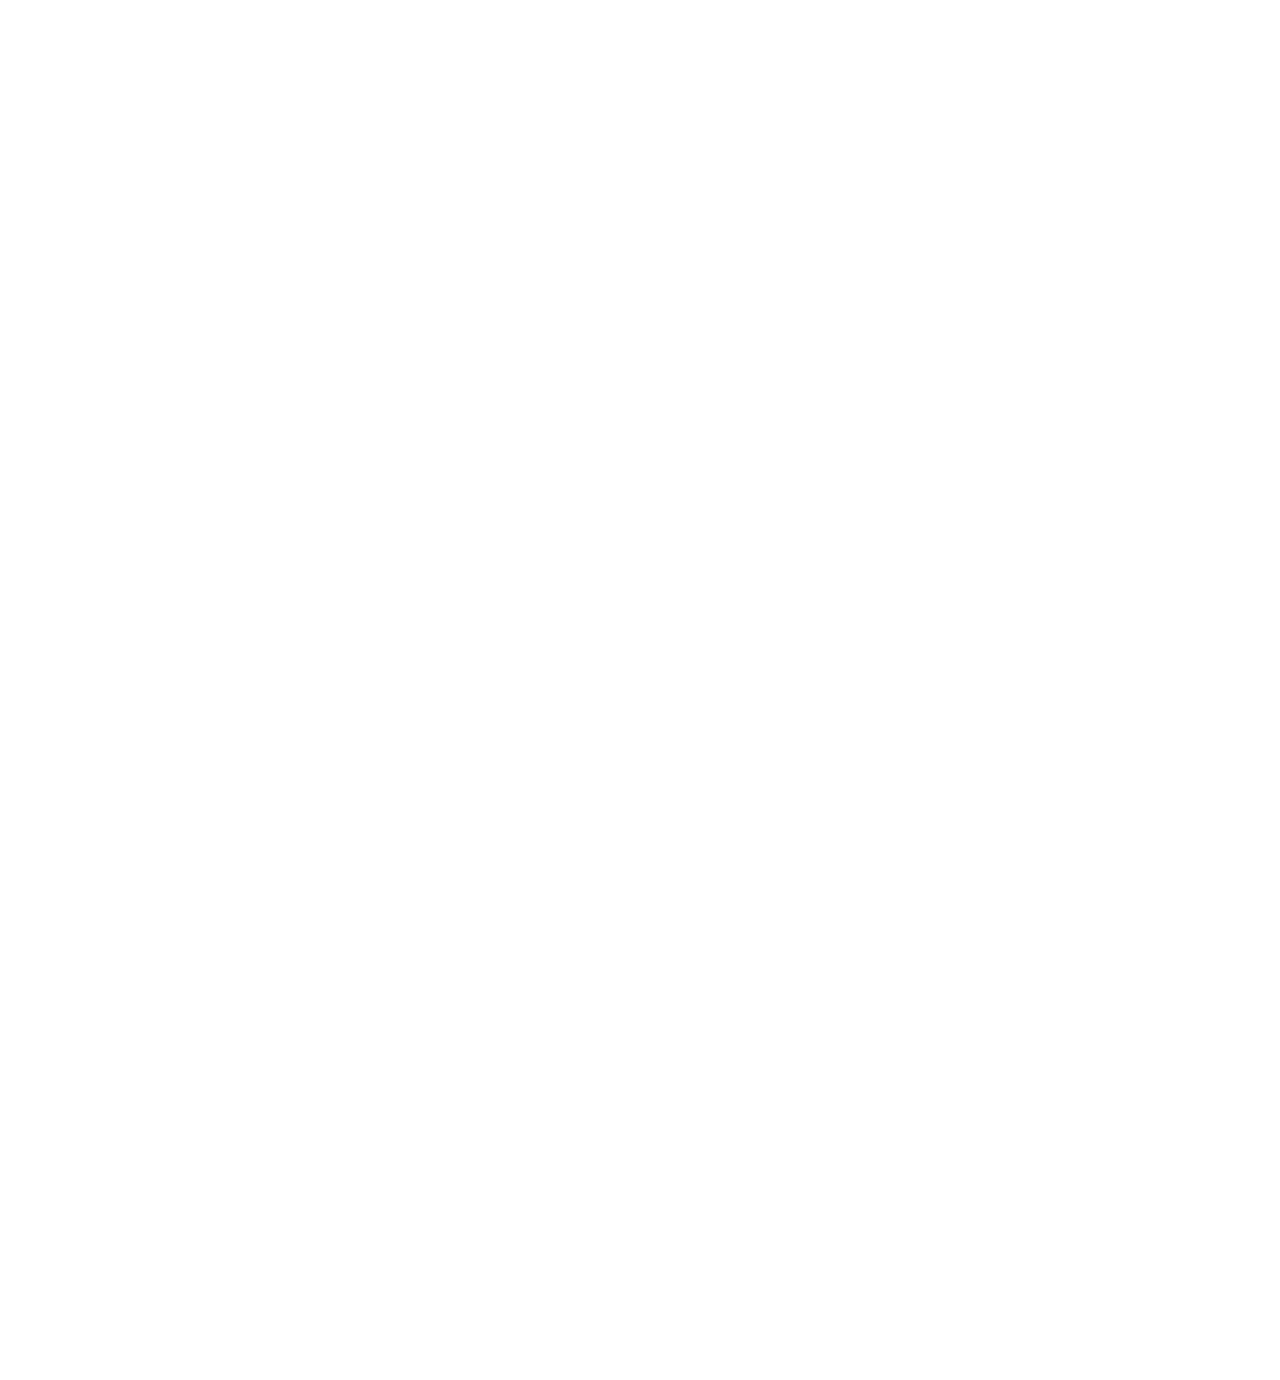
<file: classes.html>
<!DOCTYPE html>
<html lang="en">

<head>
    <meta charset="utf-8">
    <title>Kider - Preschool Website Template</title>
    <meta content="width=device-width, initial-scale=1.0" name="viewport">
    <meta content="" name="keywords">
    <meta content="" name="description">

    <!-- Favicon -->
    <link href="img/favicon.ico" rel="icon">

    <!-- Google Web Fonts -->
    <link rel="preconnect" href="https://fonts.googleapis.com">
    <link rel="preconnect" href="https://fonts.gstatic.com" crossorigin>
    <link href="https://fonts.googleapis.com/css2?family=Heebo:wght@400;500;600&family=Inter:wght@600&family=Lobster+Two:wght@700&display=swap" rel="stylesheet">
    
    <!-- Icon Font Stylesheet -->
    <link href="https://cdnjs.cloudflare.com/ajax/libs/font-awesome/5.10.0/css/all.min.css" rel="stylesheet">
    <link href="https://cdn.jsdelivr.net/npm/bootstrap-icons@1.4.1/font/bootstrap-icons.css" rel="stylesheet">

    <!-- Libraries Stylesheet -->
    <link href="lib/animate/animate.min.css" rel="stylesheet">
    <link href="lib/owlcarousel/assets/owl.carousel.min.css" rel="stylesheet">

    <!-- Customized Bootstrap Stylesheet -->
    <link href="css/bootstrap.min.css" rel="stylesheet">

    <!-- Template Stylesheet -->
    <link href="css/style.css" rel="stylesheet">
</head>

<body>
    <div class="container-xxl bg-white p-0">
        <!-- Spinner Start -->
        <div id="spinner" class="show bg-white position-fixed translate-middle w-100 vh-100 top-50 start-50 d-flex align-items-center justify-content-center">
            <div class="spinner-border text-primary" style="width: 3rem; height: 3rem;" role="status">
                <span class="sr-only">Loading...</span>
            </div>
        </div>
        <!-- Spinner End -->


        <!-- Navbar Start -->
        <nav class="navbar navbar-expand-lg bg-white navbar-light sticky-top px-4 px-lg-5 py-lg-0">
            <a href="index.html" class="navbar-brand">
                <h1 class="m-0 text-success"><i class=""><img width="125px" src="img/logoschool.jpg"></i>HIOHSS OLAVATTUR</h1>
            </a>
            <button type="button" class="navbar-toggler" data-bs-toggle="collapse" data-bs-target="#navbarCollapse">
                <span class="navbar-toggler-icon"></span>
            </button>
            <div class="collapse navbar-collapse" id="navbarCollapse">
                <div class="navbar-nav mx-auto">
                    <a href="index.html" class="nav-item nav-link">Home</a>
                    <a href="about.html" class="nav-item nav-link">About Us</a>
                    <a href="classes.html" class="nav-item nav-link active">Classes</a>
                    <a href="testimonial.html" class="nav-item nav-link">Latest News</a>
                    <a href="contact.html" class="nav-item nav-link">Contact Us</a>
                </div>
                
            </div>
        </nav>
        <!-- Navbar End -->


        <!-- Page Header End -->
        <div class="container-xxl py-5 page-header position-relative mb-5">
            <div class="container py-5">
                <h1 class="display-2 text-white animated slideInDown mb-4">Classes</h1>
                <nav aria-label="breadcrumb animated slideInDown">
                   
                </nav>
            </div>
        </div>
        <!-- Page Header End -->


        <!-- Classes Start -->
        <div class="container-xxl py-5">
            <div class="container">
                <div class="text-center mx-auto mb-5 wow fadeInUp" data-wow-delay="0.1s" style="max-width: 600px;">
                    <h1 class="mb-3">School Classes</h1>
                    <p>Eirmod sed ipsum dolor sit rebum labore magna erat. Tempor ut dolore lorem kasd vero ipsum sit eirmod sit. Ipsum diam justo sed rebum vero dolor duo.</p>
                </div>
                                    
          
          <div class="container-xxl py-5">
            <div class="container">
               
                <div class="row g-4">
                    <div class="col-lg-4 col-md-6 wow fadeInUp" data-wow-delay="0.1s">
                        <div class="classes-item">
                            
                            <div class="bg-light rounded p-4 pt-5 mt-n5">
                                <a class="d-block text-center h3 mt-3 mb-4" href="">Principal </a>
                                <div class="d-flex align-items-center justify-content-between mb-4">
                                    <div class="d-flex align-items-center">
                                        <img class="rounded-circle flex-shrink-0" src="img/user.jpg" alt="" style="width: 45px; height: 45px;">
                                        <div class="ms-3">
                                            <h6 class="text-success mb-1">Hamsa Master</h6>
                                            <small>Teacher</small>
                                        </div>
                                    </div>

                                </div>
                                <div class="row g-1">
                                    <div class="col-4">
                                        <div class="border-top border-3 border-primary pt-2">
                                            <h6 class="text-primary mb-1">Subject</h6>
                                            <small>None</small>
                                        </div>
                                    </div>
                                    <div class="col-4">
                                        <div class="border-top border-3 border-success pt-2">
                                            <h6 class="text-success mb-1">Section</h6>
                                            <small>Higher Secondery</small>
                                        </div>
                                    </div>
                                    <div class="col-4">
                                        <div class="border-top border-3 border-warning pt-2">
                                            <h6 class="text-warning mb-1">Phone number</h6>
                                            <small>0000000000</small>
                                        </div>
                                    </div>
                                </div>
                            </div>
                        </div>
                    </div>
                    <div class="col-lg-4 col-md-6 wow fadeInUp" data-wow-delay="0.3s">
                        <div class="classes-item">
                            
                            <div class="bg-light rounded p-4 pt-5 mt-n5">
                                <a class="d-block text-center h3 mt-3 mb-4" href="">Head Master</a>
                                <div class="d-flex align-items-center justify-content-between mb-4">
                                    <div class="d-flex align-items-center">
                                        <img class="rounded-circle flex-shrink-0" src="img/user.jpg" alt="" style="width: 45px; height: 45px;">
                                        <div class="ms-3">
                                            <h6 class="text-primary mb-1">Azees Sir</h6>
                                            <small>Teacher</small>
                                        </div>
                                    </div>
                                    
                                </div>
                                <div class="row g-1">
                                    <div class="col-4">
                                        <div class="border-top border-3 border-primary pt-2">
                                            <h6 class="text-primary mb-1">Subject</h6>
                                            <small>None</small>
                                        </div>
                                    </div>
                                    <div class="col-4">
                                        <div class="border-top border-3 border-success pt-2">
                                            <h6 class="text-success mb-1">Seection</h6>
                                            <small>High school</small>
                                        </div>
                                    </div>
                                    <div class="col-4">
                                        <div class="border-top border-3 border-warning pt-2">
                                            <h6 class="text-warning mb-1">Phone number</h6>
                                            <small>0000000000</small>
                                        </div>
                                    </div>
                                </div>
                            </div>
                        </div>
                    </div>
                    <div class="col-lg-4 col-md-6 wow fadeInUp" data-wow-delay="0.5s">
                        <div class="classes-item">
                           
                            <div class="bg-light rounded p-4 pt-5 mt-n5">
                                <a class="d-block text-center h3 mt-3 mb-4" href="">Class</a>
                                <div class="d-flex align-items-center justify-content-between mb-4">
                                    <div class="d-flex align-items-center">
                                        <img class="rounded-circle flex-shrink-0" src="img/user.jpg" alt="" style="width: 45px; height: 45px;">
                                        <div class="ms-3">
                                            <h6 class="text-primary mb-1">Shihab sir</h6>
                                            <small>Teacher</small>
                                        </div>
                                    </div>
                                    
                                </div>
                                <div class="row g-1">
                                    <div class="col-4">
                                        <div class="border-top border-3 border-primary pt-2">
                                            <h6 class="text-primary mb-1">Subject</h6>
                                            <small> FL-Urdu</small>
                                        </div>
                                    </div>
                                    <div class="col-4">
                                        <div class="border-top border-3 border-success pt-2">
                                            <h6 class="text-success mb-1">Section</h6>
                                            <small>High school</small>
                                        </div>
                                    </div>
                                    <div class="col-4">
                                        <div class="border-top border-3 border-warning pt-2">
                                            <h6 class="text-warning mb-1">Phone number</h6>
                                            <small>0000000000</small>
                                        </div>
                                    </div>
                                </div>
                            </div>
                        </div>
                    </div>
                      
         
                    
                    <div class="col-lg-4 col-md-6 wow fadeInUp" data-wow-delay="0.1s">
                        <div class="classes-item">
                            
                            <div class="bg-light rounded p-4 pt-5 mt-n5">
                                <a class="d-block text-center h3 mt-3 mb-4" href="">class</a>
                                <div class="d-flex align-items-center justify-content-between mb-4">
                                    <div class="d-flex align-items-center">
                                        <img class="rounded-circle flex-shrink-0" src="img/user.jpg" alt="" style="width: 45px; height: 45px;">
                                        <div class="ms-3">
                                            <h6 class="text-primary mb-1">Raheem sir</h6>
                                            <small>Teacher</small>
                                        </div>
                                    </div>
                                    
                                </div>
                                <div class="row g-1">
                                    <div class="col-4">
                                        <div class="border-top border-3 border-primary pt-2">
                                            <h6 class="text-primary mb-1">Subject</h6>
                                            <small>FL-Urdu</small>
                                        </div>
                                    </div>
                                    <div class="col-4">
                                        <div class="border-top border-3 border-success pt-2">
                                            <h6 class="text-success mb-1">Section</h6>
                                            <small>Upper Primary</small>
                                        </div>
                                    </div>
                                    <div class="col-4">
                                        <div class="border-top border-3 border-warning pt-2">
                                            <h6 class="text-warning mb-1">Phone number</h6>
                                            <small>0000000000</small>
                                        </div>
                                    </div>
                                </div>
                            </div>
                        </div>
                    </div>
                    <div class="col-lg-4 col-md-6 wow fadeInUp" data-wow-delay="0.3s">
                        <div class="classes-item">
                           
                            <div class="bg-light rounded p-4 pt-5 mt-n5">
                                <a class="d-block text-center h3 mt-3 mb-4" href="">Class</a>
                                <div class="d-flex align-items-center justify-content-between mb-4">
                                    <div class="d-flex align-items-center">
                                        <img class="rounded-circle flex-shrink-0" src="img/user.jpg" alt="" style="width: 45px; height: 45px;">
                                        <div class="ms-3">
                                            <h6 class="text-primary mb-1">Samad sir</h6>
                                            <small>Teacher</small>
                                        </div>
                                    </div>
                                    
                                </div>
                                <div class="row g-1">
                                    <div class="col-4">
                                        <div class="border-top border-3 border-primary pt-2">
                                            <h6 class="text-primary mb-1">Subject</h6>
                                            <small>FL-Arabic</small>
                                        </div>
                                    </div>
                                    <div class="col-4">
                                        <div class="border-top border-3 border-success pt-2">
                                            <h6 class="text-success mb-1">Section</h6>
                                            <small>High school</small>
                                        </div>
                                    </div>
                                    <div class="col-4">
                                        <div class="border-top border-3 border-warning pt-2">
                                            <h6 class="text-warning mb-1">Phone number</h6>
                                            <small>0000000000</small>
                                        </div>
                                    </div>
                                </div>
                            </div>
                        </div>
                    </div>
                    <div class="col-lg-4 col-md-6 wow fadeInUp" data-wow-delay="0.5s">
                        <div class="classes-item">
                           
                            <div class="bg-light rounded p-4 pt-5 mt-n5">
                                <a class="d-block text-center h3 mt-3 mb-4" href="">class</a>
                                <div class="d-flex align-items-center justify-content-between mb-4">
                                    <div class="d-flex align-items-center">
                                        <img class="rounded-circle flex-shrink-0" src="img/user.jpg" alt="" style="width: 45px; height: 45px;">
                                        <div class="ms-3">
                                            <h6 class="text-primary mb-1">Ajmal sir</h6>
                                            <small>Teacher</small>
                                        </div>
                                    </div>
                                    
                                </div>
                                <div class="row g-1">
                                    <div class="col-4">
                                        <div class="border-top border-3 border-primary pt-2">
                                            <h6 class="text-primary mb-1">Subject</h6>
                                            <small>FL-Arabic</small>
                                        </div>
                                    </div>
                                    <div class="col-4">
                                        <div class="border-top border-3 border-success pt-2">
                                            <h6 class="text-success mb-1">Section</h6>
                                            <small>High school</small>
                                        </div>
                                    </div>
                                    <div class="col-4">
                                        <div class="border-top border-3 border-warning pt-2">
                                            <h6 class="text-warning mb-1">Phone number</h6>
                                            <small>0000000000</small>
                                        </div>
                                    </div>
                                </div>
                            </div>
                        </div>
                    </div>
                    <div class="col-lg-4 col-md-6 wow fadeInUp" data-wow-delay="0.1s">
                        <div class="classes-item">
                            
                            <div class="bg-light rounded p-4 pt-5 mt-n5">
                                <a class="d-block text-center h3 mt-3 mb-4" href="">Principal </a>
                                <div class="d-flex align-items-center justify-content-between mb-4">
                                    <div class="d-flex align-items-center">
                                        <img class="rounded-circle flex-shrink-0" src="img/user.jpg" alt="" style="width: 45px; height: 45px;">
                                        <div class="ms-3">
                                            <h6 class="text-primary mb-1">Hamsa Master</h6>
                                            <small>Teacher</small>
                                        </div>
                                    </div>

                                </div>
                                <div class="row g-1">
                                    <div class="col-4">
                                        <div class="border-top border-3 border-primary pt-2">
                                            <h6 class="text-primary mb-1">Subject</h6>
                                            <small>None</small>
                                        </div>
                                    </div>
                                    <div class="col-4">
                                        <div class="border-top border-3 border-success pt-2">
                                            <h6 class="text-success mb-1">Section</h6>
                                            <small>Higher Secondery</small>
                                        </div>
                                    </div>
                                    <div class="col-4">
                                        <div class="border-top border-3 border-warning pt-2">
                                            <h6 class="text-warning mb-1">Phone number</h6>
                                            <small>0000000000</small>
                                        </div>
                                    </div>
                                </div>
                            </div>
                        </div>
                    </div>
                    <div class="col-lg-4 col-md-6 wow fadeInUp" data-wow-delay="0.3s">
                        <div class="classes-item">
                            
                            <div class="bg-light rounded p-4 pt-5 mt-n5">
                                <a class="d-block text-center h3 mt-3 mb-4" href="">Head Master</a>
                                <div class="d-flex align-items-center justify-content-between mb-4">
                                    <div class="d-flex align-items-center">
                                        <img class="rounded-circle flex-shrink-0" src="img/user.jpg" alt="" style="width: 45px; height: 45px;">
                                        <div class="ms-3">
                                            <h6 class="text-primary mb-1">Azees Sir</h6>
                                            <small>Teacher</small>
                                        </div>
                                    </div>
                                    
                                </div>
                                <div class="row g-1">
                                    <div class="col-4">
                                        <div class="border-top border-3 border-primary pt-2">
                                            <h6 class="text-primary mb-1">Subject</h6>
                                            <small>None</small>
                                        </div>
                                    </div>
                                    <div class="col-4">
                                        <div class="border-top border-3 border-success pt-2">
                                            <h6 class="text-success mb-1">Seection</h6>
                                            <small>High school</small>
                                        </div>
                                    </div>
                                    <div class="col-4">
                                        <div class="border-top border-3 border-warning pt-2">
                                            <h6 class="text-warning mb-1">Phone number</h6>
                                            <small>0000000000</small>
                                        </div>
                                    </div>
                                </div>
                            </div>
                        </div>
                    </div>
                    <div class="col-lg-4 col-md-6 wow fadeInUp" data-wow-delay="0.5s">
                        <div class="classes-item">
                           
                            <div class="bg-light rounded p-4 pt-5 mt-n5">
                                <a class="d-block text-center h3 mt-3 mb-4" href="">Class</a>
                                <div class="d-flex align-items-center justify-content-between mb-4">
                                    <div class="d-flex align-items-center">
                                        <img class="rounded-circle flex-shrink-0" src="img/user.jpg" alt="" style="width: 45px; height: 45px;">
                                        <div class="ms-3">
                                            <h6 class="text-primary mb-1">Shihab sir</h6>
                                            <small>Teacher</small>
                                        </div>
                                    </div>
                                    
                                </div>
                                <div class="row g-1">
                                    <div class="col-4">
                                        <div class="border-top border-3 border-primary pt-2">
                                            <h6 class="text-primary mb-1">Subject</h6>
                                            <small> FL-Urdu</small>
                                        </div>
                                    </div>
                                    <div class="col-4">
                                        <div class="border-top border-3 border-success pt-2">
                                            <h6 class="text-success mb-1">Section</h6>
                                            <small>High school</small>
                                        </div>
                                    </div>
                                    <div class="col-4">
                                        <div class="border-top border-3 border-warning pt-2">
                                            <h6 class="text-warning mb-1">Phone number</h6>
                                            <small>0000000000</small>
                                        </div>
                                    </div>
                                </div>
                            </div>
                        </div>
                    </div>
                    
                    <div class="col-lg-4 col-md-6 wow fadeInUp" data-wow-delay="0.1s">
                        <div class="classes-item">
                            
                            <div class="bg-light rounded p-4 pt-5 mt-n5">
                                <a class="d-block text-center h3 mt-3 mb-4" href="">class</a>
                                <div class="d-flex align-items-center justify-content-between mb-4">
                                    <div class="d-flex align-items-center">
                                        <img class="rounded-circle flex-shrink-0" src="img/user.jpg" alt="" style="width: 45px; height: 45px;">
                                        <div class="ms-3">
                                            <h6 class="text-primary mb-1">Raheem sir</h6>
                                            <small>Teacher</small>
                                        </div>
                                    </div>
                                    
                                </div>
                                <div class="row g-1">
                                    <div class="col-4">
                                        <div class="border-top border-3 border-primary pt-2">
                                            <h6 class="text-primary mb-1">Subject</h6>
                                            <small>FL-Urdu</small>
                                        </div>
                                    </div>
                                    <div class="col-4">
                                        <div class="border-top border-3 border-success pt-2">
                                            <h6 class="text-success mb-1">Section</h6>
                                            <small>Upper Primary</small>
                                        </div>
                                    </div>
                                    <div class="col-4">
                                        <div class="border-top border-3 border-warning pt-2">
                                            <h6 class="text-warning mb-1">Phone number</h6>
                                            <small>0000000000</small>
                                        </div>
                                    </div>
                                </div>
                            </div>
                        </div>
                    </div>
                    <div class="col-lg-4 col-md-6 wow fadeInUp" data-wow-delay="0.3s">
                        <div class="classes-item">
                           
                            <div class="bg-light rounded p-4 pt-5 mt-n5">
                                <a class="d-block text-center h3 mt-3 mb-4" href="">Class</a>
                                <div class="d-flex align-items-center justify-content-between mb-4">
                                    <div class="d-flex align-items-center">
                                        <img class="rounded-circle flex-shrink-0" src="img/user.jpg" alt="" style="width: 45px; height: 45px;">
                                        <div class="ms-3">
                                            <h6 class="text-primary mb-1">Samad sir</h6>
                                            <small>Teacher</small>
                                        </div>
                                    </div>
                                    
                                </div>
                                <div class="row g-1">
                                    <div class="col-4">
                                        <div class="border-top border-3 border-primary pt-2">
                                            <h6 class="text-primary mb-1">Subject</h6>
                                            <small>FL-Arabic</small>
                                        </div>
                                    </div>
                                    <div class="col-4">
                                        <div class="border-top border-3 border-success pt-2">
                                            <h6 class="text-success mb-1">Section</h6>
                                            <small>High school</small>
                                        </div>
                                    </div>
                                    <div class="col-4">
                                        <div class="border-top border-3 border-warning pt-2">
                                            <h6 class="text-warning mb-1">Phone number</h6>
                                            <small>0000000000</small>
                                        </div>
                                    </div>
                                </div>
                            </div>
                        </div>
                    </div>
                    <div class="col-lg-4 col-md-6 wow fadeInUp" data-wow-delay="0.5s">
                        <div class="classes-item">
                           
                            <div class="bg-light rounded p-4 pt-5 mt-n5">
                                <a class="d-block text-center h3 mt-3 mb-4" href="">class</a>
                                <div class="d-flex align-items-center justify-content-between mb-4">
                                    <div class="d-flex align-items-center">
                                        <img class="rounded-circle flex-shrink-0" src="img/user.jpg" alt="" style="width: 45px; height: 45px;">
                                        <div class="ms-3">
                                            <h6 class="text-primary mb-1">Ajmal sir</h6>
                                            <small>Teacher</small>
                                        </div>
                                    </div>
                                    
                                </div>
                                <div class="row g-1">
                                    <div class="col-4">
                                        <div class="border-top border-3 border-primary pt-2">
                                            <h6 class="text-primary mb-1">Subject</h6>
                                            <small>FL-Arabic</small>
                                        </div>
                                    </div>
                                    <div class="col-4">
                                        <div class="border-top border-3 border-success pt-2">
                                            <h6 class="text-success mb-1">Section</h6>
                                            <small>High school</small>
                                        </div>
                                    </div>
                                    <div class="col-4">
                                        <div class="border-top border-3 border-warning pt-2">
                                            <h6 class="text-warning mb-1">Phone number</h6>
                                            <small>0000000000</small>
                                        </div>
                                    </div>
                                </div>
                            </div>
                        </div>
                    </div>
                    <div class="col-lg-4 col-md-6 wow fadeInUp" data-wow-delay="0.1s">
                        <div class="classes-item">
                            
                            <div class="bg-light rounded p-4 pt-5 mt-n5">
                                <a class="d-block text-center h3 mt-3 mb-4" href="">Principal </a>
                                <div class="d-flex align-items-center justify-content-between mb-4">
                                    <div class="d-flex align-items-center">
                                        <img class="rounded-circle flex-shrink-0" src="img/user.jpg" alt="" style="width: 45px; height: 45px;">
                                        <div class="ms-3">
                                            <h6 class="text-primary mb-1">Hamsa Master</h6>
                                            <small>Teacher</small>
                                        </div>
                                    </div>

                                </div>
                                <div class="row g-1">
                                    <div class="col-4">
                                        <div class="border-top border-3 border-primary pt-2">
                                            <h6 class="text-primary mb-1">Subject</h6>
                                            <small>None</small>
                                        </div>
                                    </div>
                                    <div class="col-4">
                                        <div class="border-top border-3 border-success pt-2">
                                            <h6 class="text-success mb-1">Section</h6>
                                            <small>Higher Secondery</small>
                                        </div>
                                    </div>
                                    <div class="col-4">
                                        <div class="border-top border-3 border-warning pt-2">
                                            <h6 class="text-warning mb-1">Phone number</h6>
                                            <small>0000000000</small>
                                        </div>
                                    </div>
                                </div>
                            </div>
                        </div>
                    </div>
                    <div class="col-lg-4 col-md-6 wow fadeInUp" data-wow-delay="0.3s">
                        <div class="classes-item">
                            
                            <div class="bg-light rounded p-4 pt-5 mt-n5">
                                <a class="d-block text-center h3 mt-3 mb-4" href="">Head Master</a>
                                <div class="d-flex align-items-center justify-content-between mb-4">
                                    <div class="d-flex align-items-center">
                                        <img class="rounded-circle flex-shrink-0" src="img/user.jpg" alt="" style="width: 45px; height: 45px;">
                                        <div class="ms-3">
                                            <h6 class="text-primary mb-1">Azees Sir</h6>
                                            <small>Teacher</small>
                                        </div>
                                    </div>
                                    
                                </div>
                                <div class="row g-1">
                                    <div class="col-4">
                                        <div class="border-top border-3 border-primary pt-2">
                                            <h6 class="text-primary mb-1">Subject</h6>
                                            <small>None</small>
                                        </div>
                                    </div>
                                    <div class="col-4">
                                        <div class="border-top border-3 border-success pt-2">
                                            <h6 class="text-success mb-1">Seection</h6>
                                            <small>High school</small>
                                        </div>
                                    </div>
                                    <div class="col-4">
                                        <div class="border-top border-3 border-warning pt-2">
                                            <h6 class="text-warning mb-1">Phone number</h6>
                                            <small>0000000000</small>
                                        </div>
                                    </div>
                                </div>
                            </div>
                        </div>
                    </div>
                    <div class="col-lg-4 col-md-6 wow fadeInUp" data-wow-delay="0.5s">
                        <div class="classes-item">
                           
                            <div class="bg-light rounded p-4 pt-5 mt-n5">
                                <a class="d-block text-center h3 mt-3 mb-4" href="">Class</a>
                                <div class="d-flex align-items-center justify-content-between mb-4">
                                    <div class="d-flex align-items-center">
                                        <img class="rounded-circle flex-shrink-0" src="img/user.jpg" alt="" style="width: 45px; height: 45px;">
                                        <div class="ms-3">
                                            <h6 class="text-primary mb-1">Shihab sir</h6>
                                            <small>Teacher</small>
                                        </div>
                                    </div>
                                    
                                </div>
                                <div class="row g-1">
                                    <div class="col-4">
                                        <div class="border-top border-3 border-primary pt-2">
                                            <h6 class="text-primary mb-1">Subject</h6>
                                            <small> FL-Urdu</small>
                                        </div>
                                    </div>
                                    <div class="col-4">
                                        <div class="border-top border-3 border-success pt-2">
                                            <h6 class="text-success mb-1">Section</h6>
                                            <small>High school</small>
                                        </div>
                                    </div>
                                    <div class="col-4">
                                        <div class="border-top border-3 border-warning pt-2">
                                            <h6 class="text-warning mb-1">Phone number</h6>
                                            <small>0000000000</small>
                                        </div>
                                    </div>
                                </div>
                            </div>
                        </div>
                    </div>
                      
         
                    
                    <div class="col-lg-4 col-md-6 wow fadeInUp" data-wow-delay="0.1s">
                        <div class="classes-item">
                            
                            <div class="bg-light rounded p-4 pt-5 mt-n5">
                                <a class="d-block text-center h3 mt-3 mb-4" href="">class</a>
                                <div class="d-flex align-items-center justify-content-between mb-4">
                                    <div class="d-flex align-items-center">
                                        <img class="rounded-circle flex-shrink-0" src="img/user.jpg" alt="" style="width: 45px; height: 45px;">
                                        <div class="ms-3">
                                            <h6 class="text-primary mb-1">Raheem sir</h6>
                                            <small>Teacher</small>
                                        </div>
                                    </div>
                                    
                                </div>
                                <div class="row g-1">
                                    <div class="col-4">
                                        <div class="border-top border-3 border-primary pt-2">
                                            <h6 class="text-primary mb-1">Subject</h6>
                                            <small>FL-Urdu</small>
                                        </div>
                                    </div>
                                    <div class="col-4">
                                        <div class="border-top border-3 border-success pt-2">
                                            <h6 class="text-success mb-1">Section</h6>
                                            <small>Upper Primary</small>
                                        </div>
                                    </div>
                                    <div class="col-4">
                                        <div class="border-top border-3 border-warning pt-2">
                                            <h6 class="text-warning mb-1">Phone number</h6>
                                            <small>0000000000</small>
                                        </div>
                                    </div>
                                </div>
                            </div>
                        </div>
                    </div>
                    <div class="col-lg-4 col-md-6 wow fadeInUp" data-wow-delay="0.3s">
                        <div class="classes-item">
                           
                            <div class="bg-light rounded p-4 pt-5 mt-n5">
                                <a class="d-block text-center h3 mt-3 mb-4" href="">Class</a>
                                <div class="d-flex align-items-center justify-content-between mb-4">
                                    <div class="d-flex align-items-center">
                                        <img class="rounded-circle flex-shrink-0" src="img/user.jpg" alt="" style="width: 45px; height: 45px;">
                                        <div class="ms-3">
                                            <h6 class="text-primary mb-1">Samad sir</h6>
                                            <small>Teacher</small>
                                        </div>
                                    </div>
                                    
                                </div>
                                <div class="row g-1">
                                    <div class="col-4">
                                        <div class="border-top border-3 border-primary pt-2">
                                            <h6 class="text-primary mb-1">Subject</h6>
                                            <small>FL-Arabic</small>
                                        </div>
                                    </div>
                                    <div class="col-4">
                                        <div class="border-top border-3 border-success pt-2">
                                            <h6 class="text-success mb-1">Section</h6>
                                            <small>High school</small>
                                        </div>
                                    </div>
                                    <div class="col-4">
                                        <div class="border-top border-3 border-warning pt-2">
                                            <h6 class="text-warning mb-1">Phone number</h6>
                                            <small>0000000000</small>
                                        </div>
                                    </div>
                                </div>
                            </div>
                        </div>
                    </div>
                    <div class="col-lg-4 col-md-6 wow fadeInUp" data-wow-delay="0.5s">
                        <div class="classes-item">
                           
                            <div class="bg-light rounded p-4 pt-5 mt-n5">
                                <a class="d-block text-center h3 mt-3 mb-4" href="">class</a>
                                <div class="d-flex align-items-center justify-content-between mb-4">
                                    <div class="d-flex align-items-center">
                                        <img class="rounded-circle flex-shrink-0" src="img/user.jpg" alt="" style="width: 45px; height: 45px;">
                                        <div class="ms-3">
                                            <h6 class="text-primary mb-1">Ajmal sir</h6>
                                            <small>Teacher</small>
                                        </div>
                                    </div>
                                    
                                </div>
                                <div class="row g-1">
                                    <div class="col-4">
                                        <div class="border-top border-3 border-primary pt-2">
                                            <h6 class="text-primary mb-1">Subject</h6>
                                            <small>FL-Arabic</small>
                                        </div>
                                    </div>
                                    <div class="col-4">
                                        <div class="border-top border-3 border-success pt-2">
                                            <h6 class="text-success mb-1">Section</h6>
                                            <small>High school</small>
                                        </div>
                                    </div>
                                    <div class="col-4">
                                        <div class="border-top border-3 border-warning pt-2">
                                            <h6 class="text-warning mb-1">Phone number</h6>
                                            <small>0000000000</small>
                                        </div>
                                    </div>
                                </div>
                            </div>
                        </div>
                    </div>
                    <div class="col-lg-4 col-md-6 wow fadeInUp" data-wow-delay="0.1s">
                        <div class="classes-item">
                            
                            <div class="bg-light rounded p-4 pt-5 mt-n5">
                                <a class="d-block text-center h3 mt-3 mb-4" href="">Principal </a>
                                <div class="d-flex align-items-center justify-content-between mb-4">
                                    <div class="d-flex align-items-center">
                                        <img class="rounded-circle flex-shrink-0" src="img/user.jpg" alt="" style="width: 45px; height: 45px;">
                                        <div class="ms-3">
                                            <h6 class="text-primary mb-1">Hamsa Master</h6>
                                            <small>Teacher</small>
                                        </div>
                                    </div>

                                </div>
                                <div class="row g-1">
                                    <div class="col-4">
                                        <div class="border-top border-3 border-primary pt-2">
                                            <h6 class="text-primary mb-1">Subject</h6>
                                            <small>None</small>
                                        </div>
                                    </div>
                                    <div class="col-4">
                                        <div class="border-top border-3 border-success pt-2">
                                            <h6 class="text-success mb-1">Section</h6>
                                            <small>Higher Secondery</small>
                                        </div>
                                    </div>
                                    <div class="col-4">
                                        <div class="border-top border-3 border-warning pt-2">
                                            <h6 class="text-warning mb-1">Phone number</h6>
                                            <small>0000000000</small>
                                        </div>
                                    </div>
                                </div>
                            </div>
                        </div>
                    </div>
                    <div class="col-lg-4 col-md-6 wow fadeInUp" data-wow-delay="0.3s">
                        <div class="classes-item">
                            
                            <div class="bg-light rounded p-4 pt-5 mt-n5">
                                <a class="d-block text-center h3 mt-3 mb-4" href="">Head Master</a>
                                <div class="d-flex align-items-center justify-content-between mb-4">
                                    <div class="d-flex align-items-center">
                                        <img class="rounded-circle flex-shrink-0" src="img/user.jpg" alt="" style="width: 45px; height: 45px;">
                                        <div class="ms-3">
                                            <h6 class="text-primary mb-1">Azees Sir</h6>
                                            <small>Teacher</small>
                                        </div>
                                    </div>
                                    
                                </div>
                                <div class="row g-1">
                                    <div class="col-4">
                                        <div class="border-top border-3 border-primary pt-2">
                                            <h6 class="text-primary mb-1">Subject</h6>
                                            <small>None</small>
                                        </div>
                                    </div>
                                    <div class="col-4">
                                        <div class="border-top border-3 border-success pt-2">
                                            <h6 class="text-success mb-1">Seection</h6>
                                            <small>High school</small>
                                        </div>
                                    </div>
                                    <div class="col-4">
                                        <div class="border-top border-3 border-warning pt-2">
                                            <h6 class="text-warning mb-1">Phone number</h6>
                                            <small>0000000000</small>
                                        </div>
                                    </div>
                                </div>
                            </div>
                        </div>
                    </div>
                    <div class="col-lg-4 col-md-6 wow fadeInUp" data-wow-delay="0.5s">
                        <div class="classes-item">
                           
                            <div class="bg-light rounded p-4 pt-5 mt-n5">
                                <a class="d-block text-center h3 mt-3 mb-4" href="">Class</a>
                                <div class="d-flex align-items-center justify-content-between mb-4">
                                    <div class="d-flex align-items-center">
                                        <img class="rounded-circle flex-shrink-0" src="img/user.jpg" alt="" style="width: 45px; height: 45px;">
                                        <div class="ms-3">
                                            <h6 class="text-primary mb-1">Shihab sir</h6>
                                            <small>Teacher</small>
                                        </div>
                                    </div>
                                    
                                </div>
                                <div class="row g-1">
                                    <div class="col-4">
                                        <div class="border-top border-3 border-primary pt-2">
                                            <h6 class="text-primary mb-1">Subject</h6>
                                            <small> FL-Urdu</small>
                                        </div>
                                    </div>
                                    <div class="col-4">
                                        <div class="border-top border-3 border-success pt-2">
                                            <h6 class="text-success mb-1">Section</h6>
                                            <small>High school</small>
                                        </div>
                                    </div>
                                    <div class="col-4">
                                        <div class="border-top border-3 border-warning pt-2">
                                            <h6 class="text-warning mb-1">Phone number</h6>
                                            <small>0000000000</small>
                                        </div>
                                    </div>
                                </div>
                            </div>
                        </div>
                    </div>
                    
                    <div class="col-lg-4 col-md-6 wow fadeInUp" data-wow-delay="0.1s">
                        <div class="classes-item">
                            
                            <div class="bg-light rounded p-4 pt-5 mt-n5">
                                <a class="d-block text-center h3 mt-3 mb-4" href="">class</a>
                                <div class="d-flex align-items-center justify-content-between mb-4">
                                    <div class="d-flex align-items-center">
                                        <img class="rounded-circle flex-shrink-0" src="img/user.jpg" alt="" style="width: 45px; height: 45px;">
                                        <div class="ms-3">
                                            <h6 class="text-primary mb-1">Raheem sir</h6>
                                            <small>Teacher</small>
                                        </div>
                                    </div>
                                    
                                </div>
                                <div class="row g-1">
                                    <div class="col-4">
                                        <div class="border-top border-3 border-primary pt-2">
                                            <h6 class="text-primary mb-1">Subject</h6>
                                            <small>FL-Urdu</small>
                                        </div>
                                    </div>
                                    <div class="col-4">
                                        <div class="border-top border-3 border-success pt-2">
                                            <h6 class="text-success mb-1">Section</h6>
                                            <small>Upper Primary</small>
                                        </div>
                                    </div>
                                    <div class="col-4">
                                        <div class="border-top border-3 border-warning pt-2">
                                            <h6 class="text-warning mb-1">Phone number</h6>
                                            <small>0000000000</small>
                                        </div>
                                    </div>
                                </div>
                            </div>
                        </div>
                    </div>
                    <div class="col-lg-4 col-md-6 wow fadeInUp" data-wow-delay="0.3s">
                        <div class="classes-item">
                           
                            <div class="bg-light rounded p-4 pt-5 mt-n5">
                                <a class="d-block text-center h3 mt-3 mb-4" href="">Class</a>
                                <div class="d-flex align-items-center justify-content-between mb-4">
                                    <div class="d-flex align-items-center">
                                        <img class="rounded-circle flex-shrink-0" src="img/user.jpg" alt="" style="width: 45px; height: 45px;">
                                        <div class="ms-3">
                                            <h6 class="text-primary mb-1">Samad sir</h6>
                                            <small>Teacher</small>
                                        </div>
                                    </div>
                                    
                                </div>
                                <div class="row g-1">
                                    <div class="col-4">
                                        <div class="border-top border-3 border-primary pt-2">
                                            <h6 class="text-primary mb-1">Subject</h6>
                                            <small>FL-Arabic</small>
                                        </div>
                                    </div>
                                    <div class="col-4">
                                        <div class="border-top border-3 border-success pt-2">
                                            <h6 class="text-success mb-1">Section</h6>
                                            <small>High school</small>
                                        </div>
                                    </div>
                                    <div class="col-4">
                                        <div class="border-top border-3 border-warning pt-2">
                                            <h6 class="text-warning mb-1">Phone number</h6>
                                            <small>0000000000</small>
                                        </div>
                                    </div>
                                </div>
                            </div>
                        </div>
                    </div>
                    <div class="col-lg-4 col-md-6 wow fadeInUp" data-wow-delay="0.5s">
                        <div class="classes-item">
                           
                            <div class="bg-light rounded p-4 pt-5 mt-n5">
                                <a class="d-block text-center h3 mt-3 mb-4" href="">class</a>
                                <div class="d-flex align-items-center justify-content-between mb-4">
                                    <div class="d-flex align-items-center">
                                        <img class="rounded-circle flex-shrink-0" src="img/user.jpg" alt="" style="width: 45px; height: 45px;">
                                        <div class="ms-3">
                                            <h6 class="text-primary mb-1">Ajmal sir</h6>
                                            <small>Teacher</small>
                                        </div>
                                    </div>
                                    
                                </div>
                                <div class="row g-1">
                                    <div class="col-4">
                                        <div class="border-top border-3 border-primary pt-2">
                                            <h6 class="text-primary mb-1">Subject</h6>
                                            <small>FL-Arabic</small>
                                        </div>
                                    </div>
                                    <div class="col-4">
                                        <div class="border-top border-3 border-success pt-2">
                                            <h6 class="text-success mb-1">Section</h6>
                                            <small>High school</small>
                                        </div>
                                    </div>
                                    <div class="col-4">
                                        <div class="border-top border-3 border-warning pt-2">
                                            <h6 class="text-warning mb-1">Phone number</h6>
                                            <small>0000000000</small>
                                        </div>
                                    </div>
                                </div>
                            </div>
                        </div>
                    </div>
                    <div class="col-lg-4 col-md-6 wow fadeInUp" data-wow-delay="0.1s">
                        <div class="classes-item">
                            
                            <div class="bg-light rounded p-4 pt-5 mt-n5">
                                <a class="d-block text-center h3 mt-3 mb-4" href="">Principal </a>
                                <div class="d-flex align-items-center justify-content-between mb-4">
                                    <div class="d-flex align-items-center">
                                        <img class="rounded-circle flex-shrink-0" src="img/user.jpg" alt="" style="width: 45px; height: 45px;">
                                        <div class="ms-3">
                                            <h6 class="text-primary mb-1">Hamsa Master</h6>
                                            <small>Teacher</small>
                                        </div>
                                    </div>

                                </div>
                                <div class="row g-1">
                                    <div class="col-4">
                                        <div class="border-top border-3 border-primary pt-2">
                                            <h6 class="text-primary mb-1">Subject</h6>
                                            <small>None</small>
                                        </div>
                                    </div>
                                    <div class="col-4">
                                        <div class="border-top border-3 border-success pt-2">
                                            <h6 class="text-success mb-1">Section</h6>
                                            <small>Higher Secondery</small>
                                        </div>
                                    </div>
                                    <div class="col-4">
                                        <div class="border-top border-3 border-warning pt-2">
                                            <h6 class="text-warning mb-1">Phone number</h6>
                                            <small>0000000000</small>
                                        </div>
                                    </div>
                                </div>
                            </div>
                        </div>
                    </div>
                    <div class="col-lg-4 col-md-6 wow fadeInUp" data-wow-delay="0.3s">
                        <div class="classes-item">
                            
                            <div class="bg-light rounded p-4 pt-5 mt-n5">
                                <a class="d-block text-center h3 mt-3 mb-4" href="">Head Master</a>
                                <div class="d-flex align-items-center justify-content-between mb-4">
                                    <div class="d-flex align-items-center">
                                        <img class="rounded-circle flex-shrink-0" src="img/user.jpg" alt="" style="width: 45px; height: 45px;">
                                        <div class="ms-3">
                                            <h6 class="text-primary mb-1">Azees Sir</h6>
                                            <small>Teacher</small>
                                        </div>
                                    </div>
                                    
                                </div>
                                <div class="row g-1">
                                    <div class="col-4">
                                        <div class="border-top border-3 border-primary pt-2">
                                            <h6 class="text-primary mb-1">Subject</h6>
                                            <small>None</small>
                                        </div>
                                    </div>
                                    <div class="col-4">
                                        <div class="border-top border-3 border-success pt-2">
                                            <h6 class="text-success mb-1">Seection</h6>
                                            <small>High school</small>
                                        </div>
                                    </div>
                                    <div class="col-4">
                                        <div class="border-top border-3 border-warning pt-2">
                                            <h6 class="text-warning mb-1">Phone number</h6>
                                            <small>0000000000</small>
                                        </div>
                                    </div>
                                </div>
                            </div>
                        </div>
                    </div>
                    <div class="col-lg-4 col-md-6 wow fadeInUp" data-wow-delay="0.5s">
                        <div class="classes-item">
                           
                            <div class="bg-light rounded p-4 pt-5 mt-n5">
                                <a class="d-block text-center h3 mt-3 mb-4" href="">Class</a>
                                <div class="d-flex align-items-center justify-content-between mb-4">
                                    <div class="d-flex align-items-center">
                                        <img class="rounded-circle flex-shrink-0" src="img/user.jpg" alt="" style="width: 45px; height: 45px;">
                                        <div class="ms-3">
                                            <h6 class="text-primary mb-1">Shihab sir</h6>
                                            <small>Teacher</small>
                                        </div>
                                    </div>
                                    
                                </div>
                                <div class="row g-1">
                                    <div class="col-4">
                                        <div class="border-top border-3 border-primary pt-2">
                                            <h6 class="text-primary mb-1">Subject</h6>
                                            <small> FL-Urdu</small>
                                        </div>
                                    </div>
                                    <div class="col-4">
                                        <div class="border-top border-3 border-success pt-2">
                                            <h6 class="text-success mb-1">Section</h6>
                                            <small>High school</small>
                                        </div>
                                    </div>
                                    <div class="col-4">
                                        <div class="border-top border-3 border-warning pt-2">
                                            <h6 class="text-warning mb-1">Phone number</h6>
                                            <small>0000000000</small>
                                        </div>
                                    </div>
                                </div>
                            </div>
                        </div>
                    </div>
                      
         
                    
                    <div class="col-lg-4 col-md-6 wow fadeInUp" data-wow-delay="0.1s">
                        <div class="classes-item">
                            
                            <div class="bg-light rounded p-4 pt-5 mt-n5">
                                <a class="d-block text-center h3 mt-3 mb-4" href="">class</a>
                                <div class="d-flex align-items-center justify-content-between mb-4">
                                    <div class="d-flex align-items-center">
                                        <img class="rounded-circle flex-shrink-0" src="img/user.jpg" alt="" style="width: 45px; height: 45px;">
                                        <div class="ms-3">
                                            <h6 class="text-primary mb-1">Raheem sir</h6>
                                            <small>Teacher</small>
                                        </div>
                                    </div>
                                    
                                </div>
                                <div class="row g-1">
                                    <div class="col-4">
                                        <div class="border-top border-3 border-primary pt-2">
                                            <h6 class="text-primary mb-1">Subject</h6>
                                            <small>FL-Urdu</small>
                                        </div>
                                    </div>
                                    <div class="col-4">
                                        <div class="border-top border-3 border-success pt-2">
                                            <h6 class="text-success mb-1">Section</h6>
                                            <small>Upper Primary</small>
                                        </div>
                                    </div>
                                    <div class="col-4">
                                        <div class="border-top border-3 border-warning pt-2">
                                            <h6 class="text-warning mb-1">Phone number</h6>
                                            <small>0000000000</small>
                                        </div>
                                    </div>
                                </div>
                            </div>
                        </div>
                    </div>
                    <div class="col-lg-4 col-md-6 wow fadeInUp" data-wow-delay="0.3s">
                        <div class="classes-item">
                           
                            <div class="bg-light rounded p-4 pt-5 mt-n5">
                                <a class="d-block text-center h3 mt-3 mb-4" href="">Class</a>
                                <div class="d-flex align-items-center justify-content-between mb-4">
                                    <div class="d-flex align-items-center">
                                        <img class="rounded-circle flex-shrink-0" src="img/user.jpg" alt="" style="width: 45px; height: 45px;">
                                        <div class="ms-3">
                                            <h6 class="text-primary mb-1">Samad sir</h6>
                                            <small>Teacher</small>
                                        </div>
                                    </div>
                                    
                                </div>
                                <div class="row g-1">
                                    <div class="col-4">
                                        <div class="border-top border-3 border-primary pt-2">
                                            <h6 class="text-primary mb-1">Subject</h6>
                                            <small>FL-Arabic</small>
                                        </div>
                                    </div>
                                    <div class="col-4">
                                        <div class="border-top border-3 border-success pt-2">
                                            <h6 class="text-success mb-1">Section</h6>
                                            <small>High school</small>
                                        </div>
                                    </div>
                                    <div class="col-4">
                                        <div class="border-top border-3 border-warning pt-2">
                                            <h6 class="text-warning mb-1">Phone number</h6>
                                            <small>0000000000</small>
                                        </div>
                                    </div>
                                </div>
                            </div>
                        </div>
                    </div>
                    <div class="col-lg-4 col-md-6 wow fadeInUp" data-wow-delay="0.5s">
                        <div class="classes-item">
                           
                            <div class="bg-light rounded p-4 pt-5 mt-n5">
                                <a class="d-block text-center h3 mt-3 mb-4" href="">class</a>
                                <div class="d-flex align-items-center justify-content-between mb-4">
                                    <div class="d-flex align-items-center">
                                        <img class="rounded-circle flex-shrink-0" src="img/user.jpg" alt="" style="width: 45px; height: 45px;">
                                        <div class="ms-3">
                                            <h6 class="text-primary mb-1">Ajmal sir</h6>
                                            <small>Teacher</small>
                                        </div>
                                    </div>
                                    
                                </div>
                                <div class="row g-1">
                                    <div class="col-4">
                                        <div class="border-top border-3 border-primary pt-2">
                                            <h6 class="text-primary mb-1">Subject</h6>
                                            <small>FL-Arabic</small>
                                        </div>
                                    </div>
                                    <div class="col-4">
                                        <div class="border-top border-3 border-success pt-2">
                                            <h6 class="text-success mb-1">Section</h6>
                                            <small>High school</small>
                                        </div>
                                    </div>
                                    <div class="col-4">
                                        <div class="border-top border-3 border-warning pt-2">
                                            <h6 class="text-warning mb-1">Phone number</h6>
                                            <small>0000000000</small>
                                        </div>
                                    </div>
                                </div>
                            </div>
                        </div>
                    </div>
                    <div class="col-lg-4 col-md-6 wow fadeInUp" data-wow-delay="0.1s">
                        <div class="classes-item">
                            
                            <div class="bg-light rounded p-4 pt-5 mt-n5">
                                <a class="d-block text-center h3 mt-3 mb-4" href="">Principal </a>
                                <div class="d-flex align-items-center justify-content-between mb-4">
                                    <div class="d-flex align-items-center">
                                        <img class="rounded-circle flex-shrink-0" src="img/user.jpg" alt="" style="width: 45px; height: 45px;">
                                        <div class="ms-3">
                                            <h6 class="text-primary mb-1">Hamsa Master</h6>
                                            <small>Teacher</small>
                                        </div>
                                    </div>

                                </div>
                                <div class="row g-1">
                                    <div class="col-4">
                                        <div class="border-top border-3 border-primary pt-2">
                                            <h6 class="text-primary mb-1">Subject</h6>
                                            <small>None</small>
                                        </div>
                                    </div>
                                    <div class="col-4">
                                        <div class="border-top border-3 border-success pt-2">
                                            <h6 class="text-success mb-1">Section</h6>
                                            <small>Higher Secondery</small>
                                        </div>
                                    </div>
                                    <div class="col-4">
                                        <div class="border-top border-3 border-warning pt-2">
                                            <h6 class="text-warning mb-1">Phone number</h6>
                                            <small>0000000000</small>
                                        </div>
                                    </div>
                                </div>
                            </div>
                        </div>
                    </div>
                    <div class="col-lg-4 col-md-6 wow fadeInUp" data-wow-delay="0.3s">
                        <div class="classes-item">
                            
                            <div class="bg-light rounded p-4 pt-5 mt-n5">
                                <a class="d-block text-center h3 mt-3 mb-4" href="">Head Master</a>
                                <div class="d-flex align-items-center justify-content-between mb-4">
                                    <div class="d-flex align-items-center">
                                        <img class="rounded-circle flex-shrink-0" src="img/user.jpg" alt="" style="width: 45px; height: 45px;">
                                        <div class="ms-3">
                                            <h6 class="text-primary mb-1">Azees Sir</h6>
                                            <small>Teacher</small>
                                        </div>
                                    </div>
                                    
                                </div>
                                <div class="row g-1">
                                    <div class="col-4">
                                        <div class="border-top border-3 border-primary pt-2">
                                            <h6 class="text-primary mb-1">Subject</h6>
                                            <small>None</small>
                                        </div>
                                    </div>
                                    <div class="col-4">
                                        <div class="border-top border-3 border-success pt-2">
                                            <h6 class="text-success mb-1">Seection</h6>
                                            <small>High school</small>
                                        </div>
                                    </div>
                                    <div class="col-4">
                                        <div class="border-top border-3 border-warning pt-2">
                                            <h6 class="text-warning mb-1">Phone number</h6>
                                            <small>0000000000</small>
                                        </div>
                                    </div>
                                </div>
                            </div>
                        </div>
                    </div>
                    <div class="col-lg-4 col-md-6 wow fadeInUp" data-wow-delay="0.5s">
                        <div class="classes-item">
                           
                            <div class="bg-light rounded p-4 pt-5 mt-n5">
                                <a class="d-block text-center h3 mt-3 mb-4" href="">Class</a>
                                <div class="d-flex align-items-center justify-content-between mb-4">
                                    <div class="d-flex align-items-center">
                                        <img class="rounded-circle flex-shrink-0" src="img/user.jpg" alt="" style="width: 45px; height: 45px;">
                                        <div class="ms-3">
                                            <h6 class="text-primary mb-1">Shihab sir</h6>
                                            <small>Teacher</small>
                                        </div>
                                    </div>
                                    
                                </div>
                                <div class="row g-1">
                                    <div class="col-4">
                                        <div class="border-top border-3 border-primary pt-2">
                                            <h6 class="text-primary mb-1">Subject</h6>
                                            <small> FL-Urdu</small>
                                        </div>
                                    </div>
                                    <div class="col-4">
                                        <div class="border-top border-3 border-success pt-2">
                                            <h6 class="text-success mb-1">Section</h6>
                                            <small>High school</small>
                                        </div>
                                    </div>
                                    <div class="col-4">
                                        <div class="border-top border-3 border-warning pt-2">
                                            <h6 class="text-warning mb-1">Phone number</h6>
                                            <small>0000000000</small>
                                        </div>
                                    </div>
                                </div>
                            </div>
                        </div>
                    </div>
                    
                    <div class="col-lg-4 col-md-6 wow fadeInUp" data-wow-delay="0.1s">
                        <div class="classes-item">
                            
                            <div class="bg-light rounded p-4 pt-5 mt-n5">
                                <a class="d-block text-center h3 mt-3 mb-4" href="">class</a>
                                <div class="d-flex align-items-center justify-content-between mb-4">
                                    <div class="d-flex align-items-center">
                                        <img class="rounded-circle flex-shrink-0" src="img/user.jpg" alt="" style="width: 45px; height: 45px;">
                                        <div class="ms-3">
                                            <h6 class="text-primary mb-1">Raheem sir</h6>
                                            <small>Teacher</small>
                                        </div>
                                    </div>
                                    
                                </div>
                                <div class="row g-1">
                                    <div class="col-4">
                                        <div class="border-top border-3 border-primary pt-2">
                                            <h6 class="text-primary mb-1">Subject</h6>
                                            <small>FL-Urdu</small>
                                        </div>
                                    </div>
                                    <div class="col-4">
                                        <div class="border-top border-3 border-success pt-2">
                                            <h6 class="text-success mb-1">Section</h6>
                                            <small>Upper Primary</small>
                                        </div>
                                    </div>
                                    <div class="col-4">
                                        <div class="border-top border-3 border-warning pt-2">
                                            <h6 class="text-warning mb-1">Phone number</h6>
                                            <small>0000000000</small>
                                        </div>
                                    </div>
                                </div>
                            </div>
                        </div>
                    </div>
                    <div class="col-lg-4 col-md-6 wow fadeInUp" data-wow-delay="0.3s">
                        <div class="classes-item">
                           
                            <div class="bg-light rounded p-4 pt-5 mt-n5">
                                <a class="d-block text-center h3 mt-3 mb-4" href="">Class</a>
                                <div class="d-flex align-items-center justify-content-between mb-4">
                                    <div class="d-flex align-items-center">
                                        <img class="rounded-circle flex-shrink-0" src="img/user.jpg" alt="" style="width: 45px; height: 45px;">
                                        <div class="ms-3">
                                            <h6 class="text-primary mb-1">Samad sir</h6>
                                            <small>Teacher</small>
                                        </div>
                                    </div>
                                    
                                </div>
                                <div class="row g-1">
                                    <div class="col-4">
                                        <div class="border-top border-3 border-primary pt-2">
                                            <h6 class="text-primary mb-1">Subject</h6>
                                            <small>FL-Arabic</small>
                                        </div>
                                    </div>
                                    <div class="col-4">
                                        <div class="border-top border-3 border-success pt-2">
                                            <h6 class="text-success mb-1">Section</h6>
                                            <small>High school</small>
                                        </div>
                                    </div>
                                    <div class="col-4">
                                        <div class="border-top border-3 border-warning pt-2">
                                            <h6 class="text-warning mb-1">Phone number</h6>
                                            <small>0000000000</small>
                                        </div>
                                    </div>
                                </div>
                            </div>
                        </div>
                    </div>
                    <div class="col-lg-4 col-md-6 wow fadeInUp" data-wow-delay="0.5s">
                        <div class="classes-item">
                           
                            <div class="bg-light rounded p-4 pt-5 mt-n5">
                                <a class="d-block text-center h3 mt-3 mb-4" href="">class</a>
                                <div class="d-flex align-items-center justify-content-between mb-4">
                                    <div class="d-flex align-items-center">
                                        <img class="rounded-circle flex-shrink-0" src="img/user.jpg" alt="" style="width: 45px; height: 45px;">
                                        <div class="ms-3">
                                            <h6 class="text-primary mb-1">Ajmal sir</h6>
                                            <small>Teacher</small>
                                        </div>
                                    </div>
                                    
                                </div>
                                <div class="row g-1">
                                    <div class="col-4">
                                        <div class="border-top border-3 border-primary pt-2">
                                            <h6 class="text-primary mb-1">Subject</h6>
                                            <small>FL-Arabic</small>
                                        </div>
                                    </div>
                                    <div class="col-4">
                                        <div class="border-top border-3 border-success pt-2">
                                            <h6 class="text-success mb-1">Section</h6>
                                            <small>High school</small>
                                        </div>
                                    </div>
                                    <div class="col-4">
                                        <div class="border-top border-3 border-warning pt-2">
                                            <h6 class="text-warning mb-1">Phone number</h6>
                                            <small>0000000000</small>
                                        </div>
                                    </div>
                                </div>
                            </div>
                        </div>
                    </div>
                   
                    
               
                   
                    
                </div>
            </div>
        </div>
       
        
    </div>
            
        </div>

        <!-- Classes End -->

                               

                   
         





        


        <!-- Footer Start -->
        <div class="container-fluid bg-dark text-white-50 footer pt-5 mt-5 wow fadeIn" data-wow-delay="0.1s">
            <div class="container py-5">
                <div class="row g-5">
                    <div class="col-lg-3 col-md-6">
                        <h3 class="text-white mb-4">Get In Touch</h3>
                        <p class="mb-2"><i class="fa fa-map-marker-alt me-3"></i>Olavattur,Olavattur PO,673638,Malappuram </p>
                        <p class="mb-2"><i class="fa fa-phone-alt me-3"></i>0483 2970370</p>
                        <p class="mb-2"><i class="fa fa-envelope me-3"></i>hiohsolt@gmail.com</p>
                        <div class="d-flex pt-2">
                            <a class="btn btn-outline-light btn-social" href="https://www.instagram.com/hiohssolavattur?utm_source=ig_web_button_share_sheet&igsh=ZDNlZDc0MzIxNw=="><i class="fab fa-instagram"></i></a>
                            <a class="btn btn-outline-light btn-social" href=""><i class="fab fa-facebook-f"></i></a>
                            <a class="btn btn-outline-light btn-social" href="https://www.youtube.com/redirect?event=channel_description&redir_token=[base64]&q=https%3A%2F%2Fwww.facebook.com%2Fhiohssolavattur"><i class="fab fa-youtube"></i></a>
                            <a class="btn btn-outline-light btn-social" href=""><i class="fab fa-linkedin-in"></i></a>
                        </div>
                    </div>
                    <div class="col-lg-3 col-md-6">
                        <h3 class="text-white mb-4">Quick Links</h3>
                        <a class="btn btn-link text-white-50" href="about.html">About Us</a>
                        <a class="btn btn-link text-white-50" href="contact.html">Contact Us</a>
                        
                    </div>
                    <div class="col-lg-3 col-md-6">
                        <h3 class="text-white mb-4">Photo Gallery</h3>
                        <div class="row g-2 pt-2">
                            <div class="col-4">
                                <img class="img-fluid rounded bg-light p-1" src="img/footer-1.png" alt="">
                            </div>
                            <div class="col-4">
                                <img class="img-fluid rounded bg-light p-1" src="img/footer2.png" alt="">
                            </div>
                            <div class="col-4">
                                <img class="img-fluid rounded bg-light p-1" src="img/footer3.png" alt="">
                            </div>
                            <div class="col-4">
                                <img class="img-fluid rounded bg-light p-1" src="img/footer4.png" alt="">
                            </div>
                            <div class="col-4">
                                <img class="img-fluid rounded bg-light p-1" src="img/footer5.png" alt="">
                            </div>
                            <div class="col-4">
                                <img class="img-fluid rounded bg-light p-1" src="img/footer6.png" alt="">
                            </div>
                        </div>
                    </div>
                    
                </div>
            </div>
            <div class="container">
                <div class="copyright">
                    <div class="row">
                        <div class="col-md-6 text-center text-md-start mb-3 mb-md-0">
                            &copy; <a class="border-bottom" href="#">hiohss.com</a>, All Right Reserved. 
							
							<!--/*** This template is free as long as you keep the footer author’s credit link/attribution link/backlink. If you'd like to use the template without the footer author’s credit link/attribution link/backlink, you can purchase the Credit Removal License from "https://htmlcodex.com/credit-removal". Thank you for your support. ***/-->
							Designed By <a class="border-bottom" href="">ASMIL_RISHAD_</a>
                        </div>
                        <div class="col-md-6 text-center text-md-end">
                            <div class="footer-menu">
                                <a href="">Home</a>
                                <a href="">Cookies</a>
                                <a href="">Help</a>
                                <a href="">FQAs</a>
                            </div>
                        </div>
                    </div>
                </div>
            </div>
        </div>
        <!-- Footer End -->


        <!-- Back to Top -->
        <a href="#" class="btn btn-lg btn-primary btn-lg-square back-to-top"><i class="bi bi-arrow-up"></i></a>
    </div>

    <!-- JavaScript Libraries -->
    <script src="https://code.jquery.com/jquery-3.4.1.min.js"></script>
    <script src="https://cdn.jsdelivr.net/npm/bootstrap@5.0.0/dist/js/bootstrap.bundle.min.js"></script>
    <script src="lib/wow/wow.min.js"></script>
    <script src="lib/easing/easing.min.js"></script>
    <script src="lib/waypoints/waypoints.min.js"></script>
    <script src="lib/owlcarousel/owl.carousel.min.js"></script>

    <!-- Template Javascript -->
    <script src="js/main.js"></script>
</body>

</html>
</file>
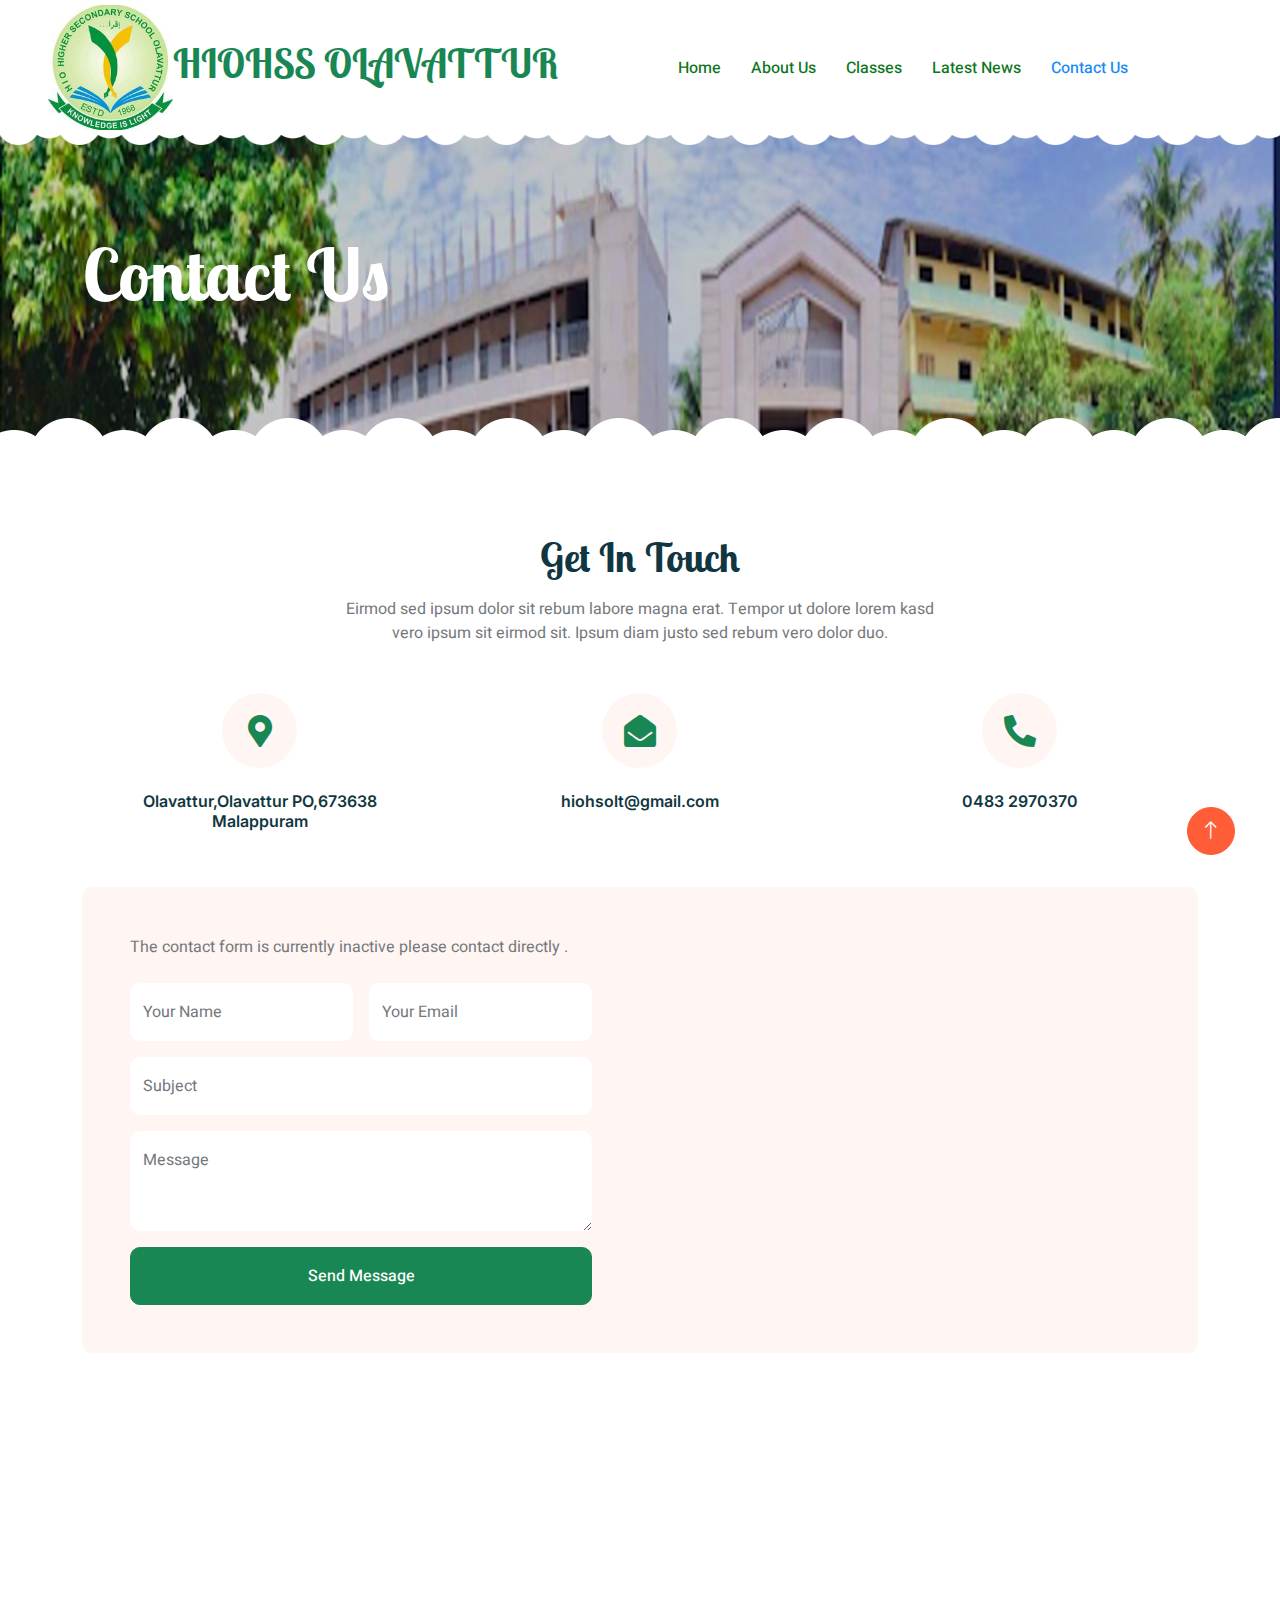
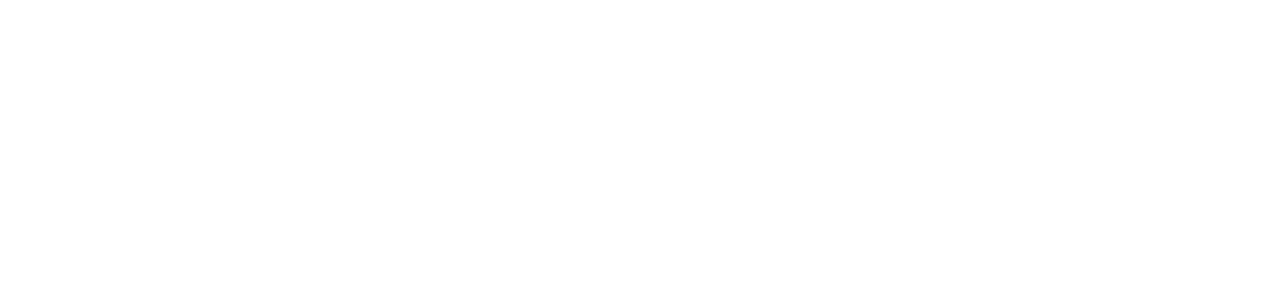
<file: contact.html>
<!DOCTYPE html>
<html lang="en">

<head>
    <meta charset="utf-8">
    <title>Kider - Preschool Website Template</title>
    <meta content="width=device-width, initial-scale=1.0" name="viewport">
    <meta content="" name="keywords">
    <meta content="" name="description">

    <!-- Favicon -->
    <link href="img/favicon.ico" rel="icon">

    <!-- Google Web Fonts -->
    <link rel="preconnect" href="https://fonts.googleapis.com">
    <link rel="preconnect" href="https://fonts.gstatic.com" crossorigin>
    <link href="https://fonts.googleapis.com/css2?family=Heebo:wght@400;500;600&family=Inter:wght@600&family=Lobster+Two:wght@700&display=swap" rel="stylesheet">
    
    <!-- Icon Font Stylesheet -->
    <link href="https://cdnjs.cloudflare.com/ajax/libs/font-awesome/5.10.0/css/all.min.css" rel="stylesheet">
    <link href="https://cdn.jsdelivr.net/npm/bootstrap-icons@1.4.1/font/bootstrap-icons.css" rel="stylesheet">

    <!-- Libraries Stylesheet -->
    <link href="lib/animate/animate.min.css" rel="stylesheet">
    <link href="lib/owlcarousel/assets/owl.carousel.min.css" rel="stylesheet">

    <!-- Customized Bootstrap Stylesheet -->
    <link href="css/bootstrap.min.css" rel="stylesheet">

    <!-- Template Stylesheet -->
    <link href="css/style.css" rel="stylesheet">
</head>

<body>
    <div class="container-xxl bg-white p-0">
        <!-- Spinner Start -->
        <div id="spinner" class="show bg-white position-fixed translate-middle w-100 vh-100 top-50 start-50 d-flex align-items-center justify-content-center">
            <div class="spinner-border text-primary" style="width: 3rem; height: 3rem;" role="status">
                <span class="sr-only">Loading...</span>
            </div>
        </div>
        <!-- Spinner End -->


        <!-- Navbar Start -->
        <nav class="navbar navbar-expand-lg bg-white navbar-light sticky-top px-4 px-lg-5 py-lg-0">
            <a href="index.html" class="navbar-brand">
                <h1 class="m-0 text-success"><i class=""><img width="125px" src="img/logoschool.jpg"></i>HIOHSS OLAVATTUR</h1>
            </a>
            <button type="button" class="navbar-toggler" data-bs-toggle="collapse" data-bs-target="#navbarCollapse">
                <span class="navbar-toggler-icon"></span>
            </button>
            <div class="collapse navbar-collapse" id="navbarCollapse">
                <div class="navbar-nav mx-auto">
                    <a href="index.html" class="nav-item nav-link">Home</a>
                    <a href="about.html" class="nav-item nav-link">About Us</a>
                    <a href="classes.html" class="nav-item nav-link">Classes</a>
                    <a href="testimonial.html" class="nav-item nav-link">Latest News</a>
                    <a href="contact.html" class="nav-item nav-link active">Contact Us</a>
                </div>
                
            </div>
        </nav>
        <!-- Navbar End -->


        <!-- Page Header End -->
        <div class="container-xxl py-5 page-header position-relative mb-5">
            <div class="container py-5">
                <h1 class="display-2 text-white animated slideInDown mb-4">Contact Us</h1>
                <nav aria-label="breadcrumb animated slideInDown">
                    
                </nav>
            </div>
        </div>
        <!-- Page Header End -->


        <!-- Contact Start -->
        <div class="container-xxl py-5">
            <div class="container">
                <div class="text-center mx-auto mb-5 wow fadeInUp" data-wow-delay="0.1s" style="max-width: 600px;">
                    <h1 class="mb-3">Get In Touch</h1>
                    <p>Eirmod sed ipsum dolor sit rebum labore magna erat. Tempor ut dolore lorem kasd vero ipsum sit
                        eirmod sit. Ipsum diam justo sed rebum vero dolor duo.</p>
                </div>
                <div class="row g-4 mb-5">
                    <div class="col-md-6 col-lg-4 text-center wow fadeInUp" data-wow-delay="0.1s">
                        <div class="bg-light rounded-circle d-inline-flex align-items-center justify-content-center mb-4" style="width: 75px; height: 75px;">
                            <i class="fa fa-map-marker-alt fa-2x text-success"></i>
                        </div>
                        <h6>Olavattur,Olavattur PO,673638<br>Malappuram </h6>
                    </div>
                    <div class="col-md-6 col-lg-4 text-center wow fadeInUp" data-wow-delay="0.3s">
                        <div class="bg-light rounded-circle d-inline-flex align-items-center justify-content-center mb-4" style="width: 75px; height: 75px;">
                            <i class="fa fa-envelope-open fa-2x text-success"></i>
                        </div>
                        <h6>hiohsolt@gmail.com</h6>
                    </div>
                    <div class="col-md-6 col-lg-4 text-center wow fadeInUp" data-wow-delay="0.5s">
                        <div class="bg-light rounded-circle d-inline-flex align-items-center justify-content-center mb-4" style="width: 75px; height: 75px;">
                            <i class="fa fa-phone-alt fa-2x text-success"></i>
                        </div>
                        <h6>0483 2970370
                        </h6>
                    </div>
                </div>
                <div class="bg-light rounded">
                    <div class="row g-0">
                        <div class="col-lg-6 wow fadeIn" data-wow-delay="0.1s">
                            <div class="h-100 d-flex flex-column justify-content-center p-5">
                                <p class="mb-4">The contact form is currently inactive please contact directly </a>.</p>
                                <form>
                                    <div class="row g-3">
                                        <div class="col-sm-6">
                                            <div class="form-floating">
                                                <input type="text" class="form-control border-0" id="name" placeholder="Your Name">
                                                <label for="name">Your Name</label>
                                            </div>
                                        </div>
                                        <div class="col-sm-6">
                                            <div class="form-floating">
                                                <input type="email" class="form-control border-0" id="email" placeholder="Your Email">
                                                <label for="email">Your Email</label>
                                            </div>
                                        </div>
                                        <div class="col-12">
                                            <div class="form-floating">
                                                <input type="text" class="form-control border-0" id="subject" placeholder="Subject">
                                                <label for="subject">Subject</label>
                                            </div>
                                        </div>
                                        <div class="col-12">
                                            <div class="form-floating">
                                                <textarea class="form-control border-0" placeholder="Leave a message here" id="message" style="height: 100px"></textarea>
                                                <label for="message">Message</label>
                                            </div>
                                        </div>
                                        <div class="col-12">
                                            <button class="btn btn-success w-100 py-3" type="submit">Send Message</button>
                                        </div>
                                    </div>
                                </form>
                            </div>
                        </div>
                        <div class="col-lg-6 wow fadeIn" data-wow-delay="0.5s" style="min-height: 400px;">
                            <div class="position-relative h-100">
                                <iframe class="position-relative rounded w-100 h-100"
                                src="https://www.google.com/maps/place/HIOHS+Olavattur/@11.2040958,75.9495907,19z/data=!4m14!1m7!3m6!1s0x3ba6459c373d3533:0x3de5c7dfadf26879!2sHIOHS+Olavattur!8m2!3d11.203913!4d75.9499206!16s%2Fg%2F1ptv0dx5n!3m5!1s0x3ba6459c373d3533:0x3de5c7dfadf26879!8m2!3d11.203913!4d75.9499206!16s%2Fg%2F1ptv0dx5n?entry=ttu"
                                frameborder="0" style="min-height: 400px; border:0;" allowfullscreen="" aria-hidden="false"
                                tabindex="0"></iframe>
                            </div>
                        </div>
                    </div>
                </div>
            </div>
        </div>
        <!-- Contact End -->


        <!-- Footer Start -->
        <div class="container-fluid bg-dark text-white-50 footer pt-5 mt-5 wow fadeIn" data-wow-delay="0.1s">
            <div class="container py-5">
                <div class="row g-5">
                    <div class="col-lg-3 col-md-6">
                        <h3 class="text-white mb-4">Get In Touch</h3>
                        <p class="mb-2"><i class="fa fa-map-marker-alt me-3"></i>Olavattur,Olavattur PO,673638,Malappuram </p>
                        <p class="mb-2"><i class="fa fa-phone-alt me-3"></i>0483 2970370</p>
                        <p class="mb-2"><i class="fa fa-envelope me-3"></i>hiohsolt@gmail.com</p>
                        <div class="d-flex pt-2">
                            <a class="btn btn-outline-light btn-social" href="https://www.instagram.com/hiohssolavattur?utm_source=ig_web_button_share_sheet&igsh=ZDNlZDc0MzIxNw=="><i class="fab fa-instagram"></i></a>
                            <a class="btn btn-outline-light btn-social" href=""><i class="fab fa-facebook-f"></i></a>
                            <a class="btn btn-outline-light btn-social" href="https://www.youtube.com/redirect?event=channel_description&redir_token=[base64]&q=https%3A%2F%2Fwww.facebook.com%2Fhiohssolavattur"><i class="fab fa-youtube"></i></a>
                            <a class="btn btn-outline-light btn-social" href=""><i class="fab fa-linkedin-in"></i></a>
                        </div>
                    </div>
                    <div class="col-lg-3 col-md-6">
                        <h3 class="text-white mb-4">Quick Links</h3>
                        <a class="btn btn-link text-white-50" href="about.html">About Us</a>
                        <a class="btn btn-link text-white-50" href="contact.html">Contact Us</a>
                        
                    </div>
                    <div class="col-lg-3 col-md-6">
                        <h3 class="text-white mb-4">Photo Gallery</h3>
                        <div class="row g-2 pt-2">
                            <div class="col-4">
                                <img class="img-fluid rounded bg-light p-1" src="img/footer-1.png" alt="">
                            </div>
                            <div class="col-4">
                                <img class="img-fluid rounded bg-light p-1" src="img/footer2.png" alt="">
                            </div>
                            <div class="col-4">
                                <img class="img-fluid rounded bg-light p-1" src="img/footer3.png" alt="">
                            </div>
                            <div class="col-4">
                                <img class="img-fluid rounded bg-light p-1" src="img/footer4.png" alt="">
                            </div>
                            <div class="col-4">
                                <img class="img-fluid rounded bg-light p-1" src="img/footer5.png" alt="">
                            </div>
                            <div class="col-4">
                                <img class="img-fluid rounded bg-light p-1" src="img/footer6.png" alt="">
                            </div>
                        </div>
                    </div>
                    
                </div>
            </div>
            <div class="container">
                <div class="copyright">
                    <div class="row">
                        <div class="col-md-6 text-center text-md-start mb-3 mb-md-0">
                            &copy; <a class="border-bottom" href="#">hiohss.com</a>, All Right Reserved. 
							
							<!--/*** This template is free as long as you keep the footer author’s credit link/attribution link/backlink. If you'd like to use the template without the footer author’s credit link/attribution link/backlink, you can purchase the Credit Removal License from "https://htmlcodex.com/credit-removal". Thank you for your support. ***/-->
							Designed By <a class="border-bottom" href="">ASMIL_RISHAD_</a>
                        </div>
                        <div class="col-md-6 text-center text-md-end">
                            <div class="footer-menu">
                                <a href="">Home</a>
                                <a href="">Cookies</a>
                                <a href="">Help</a>
                                <a href="">FQAs</a>
                            </div>
                        </div>
                    </div>
                </div>
            </div>
        </div>
        <!-- Footer End -->


        <!-- Back to Top -->
        <a href="#" class="btn btn-lg btn-primary btn-lg-square back-to-top"><i class="bi bi-arrow-up"></i></a>
    </div>

    <!-- JavaScript Libraries -->
    <script src="https://code.jquery.com/jquery-3.4.1.min.js"></script>
    <script src="https://cdn.jsdelivr.net/npm/bootstrap@5.0.0/dist/js/bootstrap.bundle.min.js"></script>
    <script src="lib/wow/wow.min.js"></script>
    <script src="lib/easing/easing.min.js"></script>
    <script src="lib/waypoints/waypoints.min.js"></script>
    <script src="lib/owlcarousel/owl.carousel.min.js"></script>

    <!-- Template Javascript -->
    <script src="js/main.js"></script>
</body>

</html>
</file>
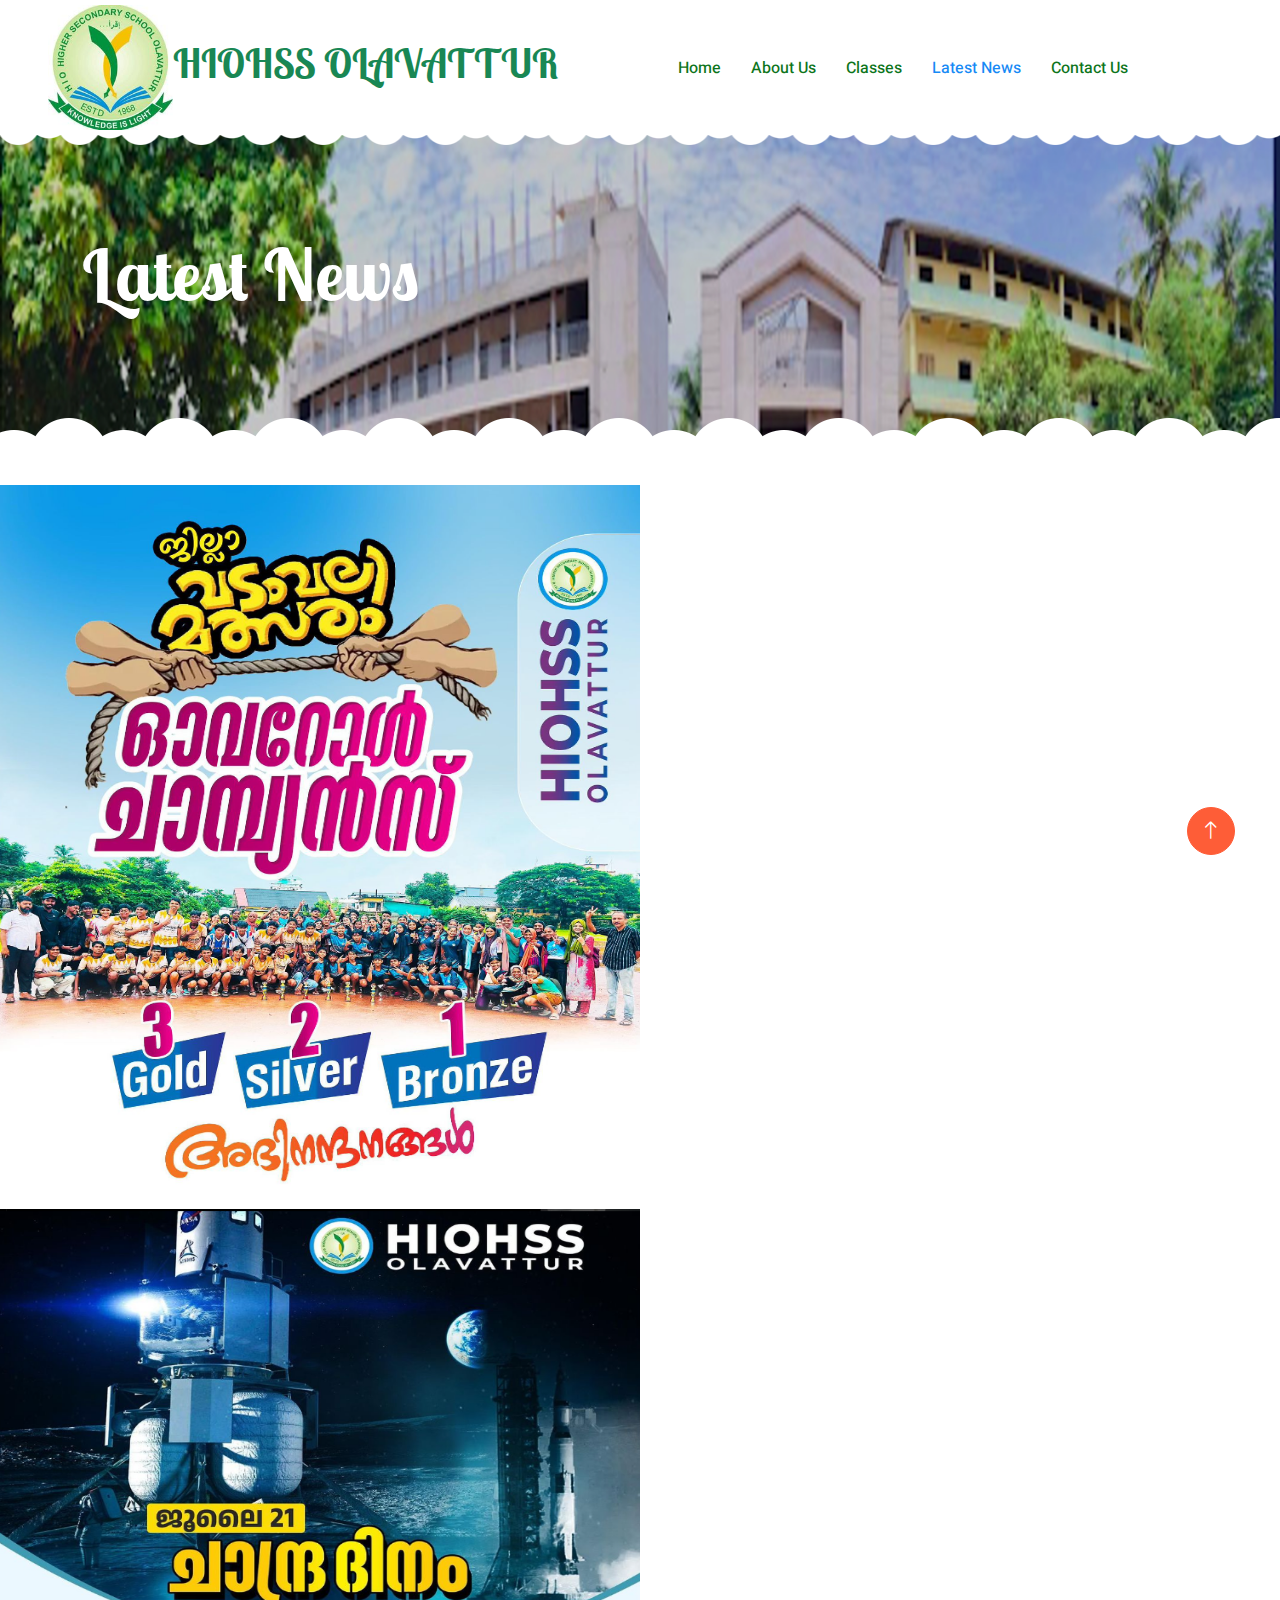
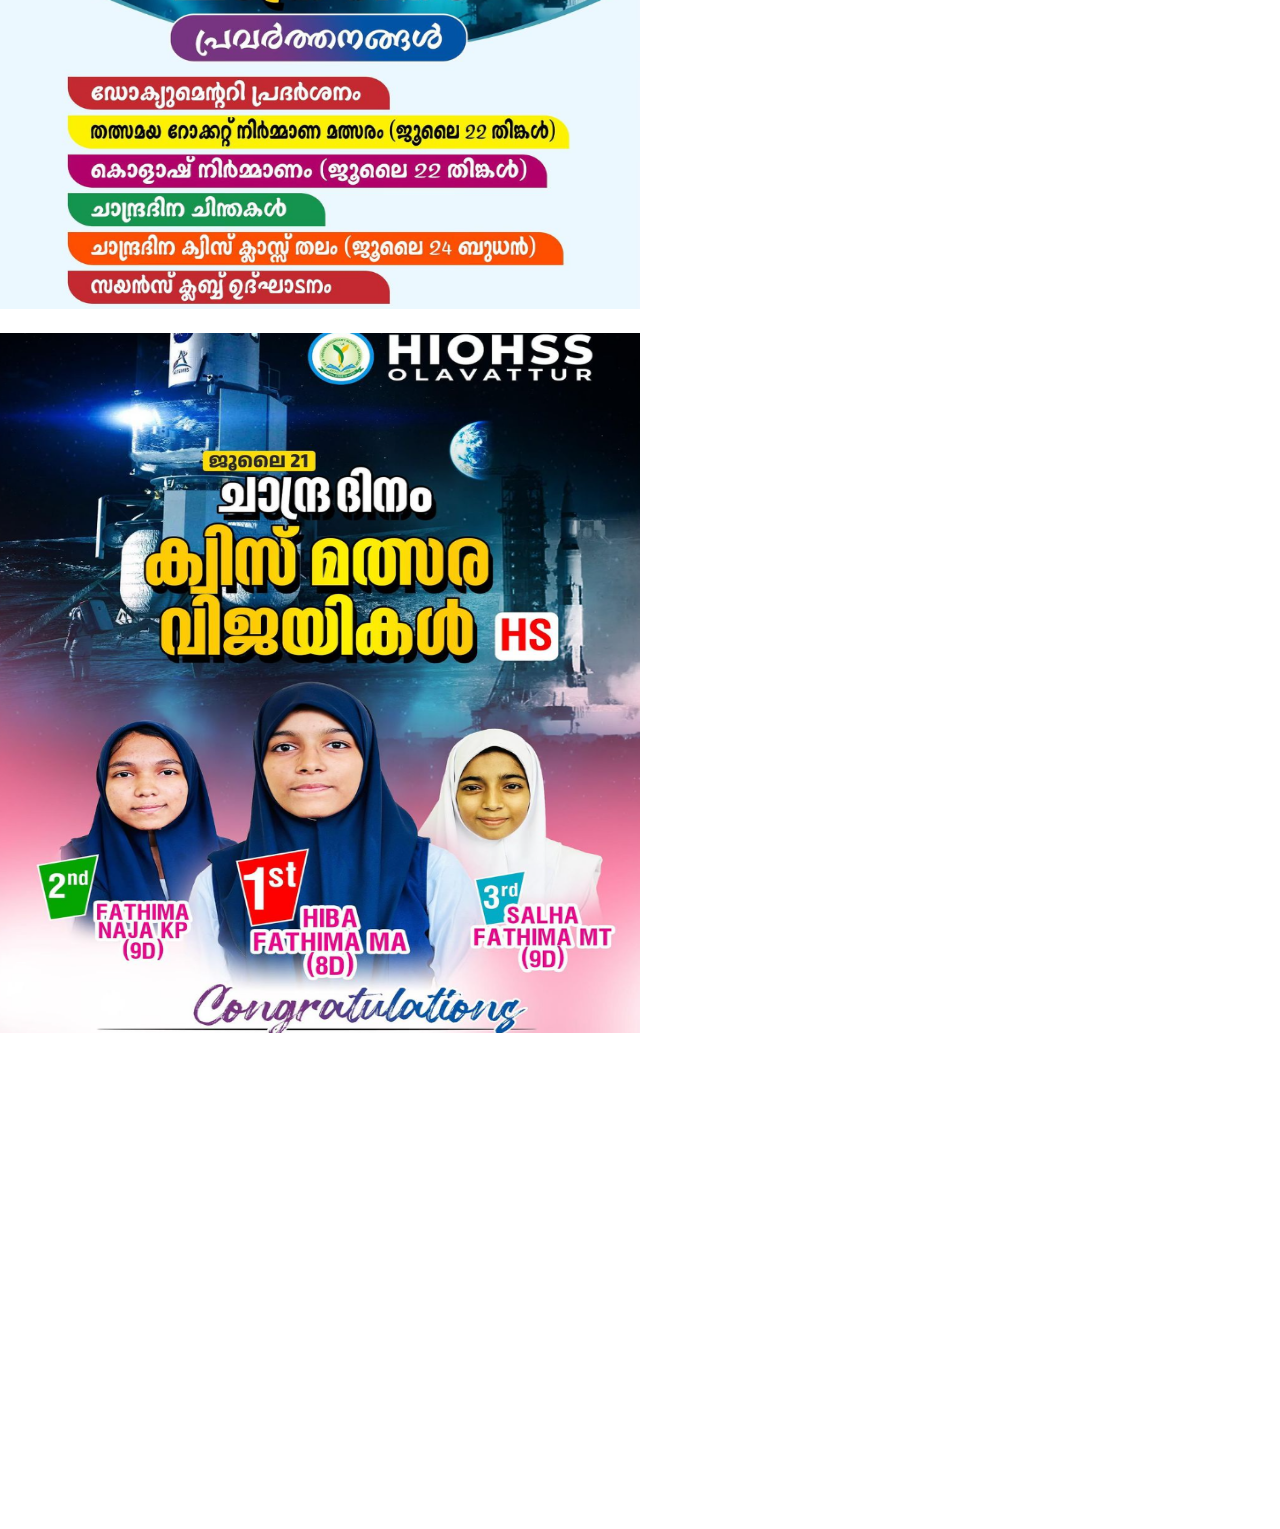
<file: testimonial.html>
<!DOCTYPE html>
<html lang="en">

<head>
    <meta charset="utf-8">
    <title>Kider - Preschool Website Template</title>
    <meta content="width=device-width, initial-scale=1.0" name="viewport">
    <meta content="" name="keywords">
    <meta content="" name="description">

    <!-- Favicon -->
    <link href="img/favicon.ico" rel="icon">

    <!-- Google Web Fonts -->
    <link rel="preconnect" href="https://fonts.googleapis.com">
    <link rel="preconnect" href="https://fonts.gstatic.com" crossorigin>
    <link href="https://fonts.googleapis.com/css2?family=Heebo:wght@400;500;600&family=Inter:wght@600&family=Lobster+Two:wght@700&display=swap" rel="stylesheet">
    
    <!-- Icon Font Stylesheet -->
    <link href="https://cdnjs.cloudflare.com/ajax/libs/font-awesome/5.10.0/css/all.min.css" rel="stylesheet">
    <link href="https://cdn.jsdelivr.net/npm/bootstrap-icons@1.4.1/font/bootstrap-icons.css" rel="stylesheet">

    <!-- Libraries Stylesheet -->
    <link href="lib/animate/animate.min.css" rel="stylesheet">
    <link href="lib/owlcarousel/assets/owl.carousel.min.css" rel="stylesheet">

    <!-- Customized Bootstrap Stylesheet -->
    <link href="css/bootstrap.min.css" rel="stylesheet">

    <!-- Template Stylesheet -->
    <link href="css/style.css" rel="stylesheet">
</head>

<body>
    <div class="container-xxl bg-white p-0">
        <!-- Spinner Start -->
        <div id="spinner" class="show bg-white position-fixed translate-middle w-100 vh-100 top-50 start-50 d-flex align-items-center justify-content-center">
            <div class="spinner-border text-primary" style="width: 3rem; height: 3rem;" role="status">
                <span class="sr-only">Loading...</span>
            </div>
        </div>
        <!-- Spinner End -->


        <!-- Navbar Start -->
        <nav class="navbar navbar-expand-lg bg-white navbar-light sticky-top px-4 px-lg-5 py-lg-0">
            <a href="index.html" class="navbar-brand">
             <h1 class="m-0 text-success"><i class=""><img width="125px" src="img/logoschool.jpg"></i>HIOHSS OLAVATTUR</h1>
            </a>
            <button type="button" class="navbar-toggler" data-bs-toggle="collapse" data-bs-target="#navbarCollapse">
                <span class="navbar-toggler-icon"></span>
            </button>
            <div class="collapse navbar-collapse" id="navbarCollapse">
                <div class="navbar-nav mx-auto">
                    <a href="index.html" class="nav-item nav-link">Home</a>
                    <a href="about.html" class="nav-item nav-link">About Us</a>
                    <a href="classes.html" class="nav-item nav-link">Classes</a>
                    <a href="testimonial.html" class="nav-item nav-link active">Latest News</a>
                    <a href="contact.html" class="nav-item nav-link">Contact Us</a>
                </div>
               
            </div>
        </nav>
        <!-- Navbar End -->


        <!-- Page Header End -->
        <div class="container-xxl py-5 page-header position-relative mb-5">
            <div class="container py-5">
                <h1 class="display-2 text-white animated slideInDown mb-4">Latest News</h1>
                <nav aria-label="breadcrumb animated slideInDown">
                   
                </nav>
            </div>
        </div>
        <!-- Page Header End -->


        <!-- Testimonial Start -->
         <div  class="news">
            <img width="50%"  class="newsimage" height="700px" src="img/achi.png">
         </div>
         <br>
         
         <div class="news">
            <img width="50%"  class="newsimage" height="700px" src="img/achi2.png">
         </div>
         <br>
         <div class="news">
            <img width="50%"  class="newsimage" height="700px" src="img/moonquizwinnners.png">
         </div>
       
        <!-- Testimonial End -->


        <!-- Footer Start -->
        <div class="container-fluid bg-dark text-white-50 footer pt-5 mt-5 wow fadeIn" data-wow-delay="0.1s">
            <div class="container py-5">
                <div class="row g-5">
                    <div class="col-lg-3 col-md-6">
                        <h3 class="text-white mb-4">Get In Touch</h3>
                        <p class="mb-2"><i class="fa fa-map-marker-alt me-3"></i>Olavattur,Olavattur PO,673638,Malappuram </p>
                        <p class="mb-2"><i class="fa fa-phone-alt me-3"></i>0483 2970370</p>
                        <p class="mb-2"><i class="fa fa-envelope me-3"></i>hiohsolt@gmail.com</p>
                        <div class="d-flex pt-2">
                            <a class="btn btn-outline-light btn-social" href="https://www.instagram.com/hiohssolavattur?utm_source=ig_web_button_share_sheet&igsh=ZDNlZDc0MzIxNw=="><i class="fab fa-instagram"></i></a>
                            <a class="btn btn-outline-light btn-social" href=""><i class="fab fa-facebook-f"></i></a>
                            <a class="btn btn-outline-light btn-social" href="https://www.youtube.com/redirect?event=channel_description&redir_token=[base64]&q=https%3A%2F%2Fwww.facebook.com%2Fhiohssolavattur"><i class="fab fa-youtube"></i></a>
                            <a class="btn btn-outline-light btn-social" href=""><i class="fab fa-linkedin-in"></i></a>
                        </div>
                    </div>
                    <div class="col-lg-3 col-md-6">
                        <h3 class="text-white mb-4">Quick Links</h3>
                        <a class="btn btn-link text-white-50" href="about.html">About Us</a>
                        <a class="btn btn-link text-white-50" href="contact.html">Contact Us</a>
                        
                    </div>
                    <div class="col-lg-3 col-md-6">
                        <h3 class="text-white mb-4">Photo Gallery</h3>
                        <div class="row g-2 pt-2">
                            <div class="col-4">
                                <img class="img-fluid rounded bg-light p-1" src="img/footer-1.png" alt="">
                            </div>
                            <div class="col-4">
                                <img class="img-fluid rounded bg-light p-1" src="img/footer2.png" alt="">
                            </div>
                            <div class="col-4">
                                <img class="img-fluid rounded bg-light p-1" src="img/footer3.png" alt="">
                            </div>
                            <div class="col-4">
                                <img class="img-fluid rounded bg-light p-1" src="img/footer4.png" alt="">
                            </div>
                            <div class="col-4">
                                <img class="img-fluid rounded bg-light p-1" src="img/footer5.png" alt="">
                            </div>
                            <div class="col-4">
                                <img class="img-fluid rounded bg-light p-1" src="img/footer6.png" alt="">
                            </div>
                        </div>
                    </div>
                    
                </div>
            </div>
            <div class="container">
                <div class="copyright">
                    <div class="row">
                        <div class="col-md-6 text-center text-md-start mb-3 mb-md-0">
                            &copy; <a class="border-bottom" href="#">hiohss.com</a>, All Right Reserved. 
							
							<!--/*** This template is free as long as you keep the footer author’s credit link/attribution link/backlink. If you'd like to use the template without the footer author’s credit link/attribution link/backlink, you can purchase the Credit Removal License from "https://htmlcodex.com/credit-removal". Thank you for your support. ***/-->
							Designed By <a class="border-bottom" href="">ASMIL_RISHAD_</a>
                        </div>
                        <div class="col-md-6 text-center text-md-end">
                            <div class="footer-menu">
                                <a href="">Home</a>
                                <a href="">Cookies</a>
                                <a href="">Help</a>
                                <a href="">FQAs</a>
                            </div>
                        </div>
                    </div>
                </div>
            </div>
        </div>
        <!-- Footer End -->


        <!-- Back to Top -->
        <a href="#" class="btn btn-lg btn-primary btn-lg-square back-to-top"><i class="bi bi-arrow-up"></i></a>
    </div>

    <!-- JavaScript Libraries -->
    <script src="https://code.jquery.com/jquery-3.4.1.min.js"></script>
    <script src="https://cdn.jsdelivr.net/npm/bootstrap@5.0.0/dist/js/bootstrap.bundle.min.js"></script>
    <script src="lib/wow/wow.min.js"></script>
    <script src="lib/easing/easing.min.js"></script>
    <script src="lib/waypoints/waypoints.min.js"></script>
    <script src="lib/owlcarousel/owl.carousel.min.js"></script>

    <!-- Template Javascript -->
    <script src="js/main.js"></script>
</body>

</html>
</file>
<file: css/style.css>
/********** Template CSS **********/
:root {
    --primary: #178af5;
    --light: #FFF5F3;
    --dark: #0d751b;
}

.back-to-top {
    position: fixed;
    display: none;
    right: 45px;
    bottom: 45px;
    z-index: 99;
}


/*** Spinner ***/
#spinner {
    opacity: 0;
    visibility: hidden;
    transition: opacity .5s ease-out, visibility 0s linear .5s;
    z-index: 99999;
}

#spinner.show {
    transition: opacity .5s ease-out, visibility 0s linear 0s;
    visibility: visible;
    opacity: 1;
}


/*** Button ***/
.btn {
    font-weight: 500;
    transition: .5s;
}

.btn.btn-primary {
    color: #FFFFFF;
}

.btn-square {
    width: 38px;
    height: 38px;
}

.btn-sm-square {
    width: 32px;
    height: 32px;
}

.btn-lg-square {
    width: 48px;
    height: 48px;
}

.btn-square,
.btn-sm-square,
.btn-lg-square {
    padding: 0;
    display: flex;
    align-items: center;
    justify-content: center;
    font-weight: normal;
    border-radius: 50px;
}


/*** Heading ***/
h1,
h2,
h3,
h4,
.h1,
.h2,
.h3,
.h4,
.display-1,
.display-2,
.display-3,
.display-4,
.display-5,
.display-6 {
    font-family: 'Lobster Two', cursive;
    font-weight: 700;
}

h5,
h6,
.h5,
.h6 {
    font-weight: 600;
}

.font-secondary {
    font-family: 'Lobster Two', cursive;
}


/*** Navbar ***/
.navbar .navbar-nav .nav-link {
    padding: 30px 15px;
    color: var(--dark);
    font-weight: 500;
    outline: none;
}

.navbar .navbar-nav .nav-link:hover,
.navbar .navbar-nav .nav-link.active {
    color: var(--primary);
}

.navbar.sticky-top {
    top: -100px;
    transition: .5s;
}

.navbar .dropdown-toggle::after {
    border: none;
    content: "\f107";
    font-family: "Font Awesome 5 Free";
    font-weight: 900;
    vertical-align: middle;
    margin-left: 5px;
    transition: .5s;
}

.navbar .dropdown-toggle[aria-expanded=true]::after {
    transform: rotate(-180deg);
}

@media (max-width: 991.98px) {
    .navbar .navbar-nav .nav-link  {
        margin-right: 0;
        padding: 10px 0;
    }

    .navbar .navbar-nav {
        margin-top: 15px;
        border-top: 1px solid #EEEEEE;
    }
}

@media (min-width: 992px) {
    .navbar .nav-item .dropdown-menu {
        display: block;
        top: calc(100% - 15px);
        margin-top: 0;
        opacity: 0;
        visibility: hidden;
        transition: .5s;
        
    }

    .navbar .nav-item:hover .dropdown-menu {
        top: 100%;
        visibility: visible;
        transition: .5s;
        opacity: 1;
    }
}


/*** Header ***/
.header-carousel::before,
.header-carousel::after,
.page-header::before,
.page-header::after {
    position: absolute;
    content: "";
    width: 100%;
    height: 10px;
    top: 0;
    left: 0;
    background: url(../img/bg-header-top.png) center center repeat-x;
    z-index: 1;
}

.header-carousel::after,
.page-header::after {
    height: 19px;
    top: auto;
    bottom: 0;
    background: url(../img/bg-header-bottom.png) center center repeat-x;
}

@media (max-width: 768px) {
    .header-carousel .owl-carousel-item {
        position: relative;
        min-height: 500px;
    }
    
    .header-carousel .owl-carousel-item img {
        position: absolute;
        width: 100%;
        height: 100%;
        object-fit: cover;
    }

    .header-carousel .owl-carousel-item p {
        font-size: 16px !important;
        font-weight: 400 !important;
    }

    .header-carousel .owl-carousel-item h1 {
        font-size: 30px;
        font-weight: 600;
    }
}

.header-carousel .owl-nav {
    position: absolute;
    top: 50%;
    right: 8%;
    transform: translateY(-50%);
    display: flex;
    flex-direction: column;
}

.header-carousel .owl-nav .owl-prev,
.header-carousel .owl-nav .owl-next {
    margin: 7px 0;
    width: 45px;
    height: 45px;
    display: flex;
    align-items: center;
    justify-content: center;
    color: #FFFFFF;
    background: transparent;
    border: 1px solid #FFFFFF;
    border-radius: 45px;
    font-size: 22px;
    transition: .5s;
}

.header-carousel .owl-nav .owl-prev:hover,
.header-carousel .owl-nav .owl-next:hover {
    background: var(--primary);
    border-color: var(--primary);
}

.page-header {
    background: linear-gradient(rgba(0, 0, 0, .2), rgba(0, 0, 0, .2)), url(../img/HIOHSS.jpg) center center no-repeat;
    background-size: cover;
}

.breadcrumb-item + .breadcrumb-item::before {
    color: rgba(255, 255, 255, .5);
}


/*** Facility ***/
.facility-item .facility-icon {
    position: relative;
    margin: 0 auto;
    width: 100px;
    height: 100px;
    border-radius: 100px;
    display: flex;
    align-items: center;
    justify-content: center;
}

.facility-item .facility-icon::before {
    position: absolute;
    content: "";
    width: 100%;
    height: 100%;
    top: 0;
    left: 0;
    background: rgba(255, 255, 255, .9);
    transition: .5s;
    z-index: 1;
}

.facility-item .facility-icon span {
    position: absolute;
    content: "";
    width: 15px;
    height: 30px;
    top: 0;
    left: 0;
    border-radius: 50%;
}

.facility-item .facility-icon span:last-child {
    left: auto;
    right: 0;
}

.facility-item .facility-icon i {
    position: relative;
    z-index: 2;
}

.facility-item .facility-text {
    position: relative;
    min-height: 250px;
    padding: 30px;
    border-radius: 100%;
    display: flex;
    text-align: center;
    justify-content: center;
    flex-direction: column;
}

.facility-item .facility-text::before {
    position: absolute;
    content: "";
    width: 100%;
    height: 100%;
    top: 0;
    left: 0;
    background: rgba(255, 255, 255, .9);
    transition: .5s;
    z-index: 1;
}

.facility-item .facility-text * {
    position: relative;
    z-index: 2;
}

.facility-item:hover .facility-icon::before,
.facility-item:hover .facility-text::before {
    background: transparent;
}

.facility-item * {
    transition: .5s;
}

.facility-item:hover * {
    color: #FFFFFF !important;
}


/*** About ***/
.about-img img {
    transition: .5s;
}

.about-img img:hover {
    background: var(--primary) !important;
}


/*** Classes ***/
.classes-item {
    transition: .5s;
}

.classes-item:hover {
    margin-top: -10px;
}


/*** Team ***/
.team-item .team-text {
    position: absolute;
    width: 250px;
    height: 250px;
    bottom: 0;
    right: 0;
    display: flex;
    align-items: center;
    justify-content: center;
    flex-direction: column;
    background: #FFFFFF;
    border: 17px solid var(--light);
    border-radius: 250px;
    transition: .5s;
}

.team-item:hover .team-text {
    border-color: var(--primary);
}


/*** Testimonial ***/
.testimonial-carousel {
    padding-left: 1.5rem;
    padding-right: 1.5rem;
}

@media (min-width: 576px) {
    .testimonial-carousel {
        padding-left: 4rem;
        padding-right: 4rem;
    }
}

.testimonial-carousel .testimonial-item .border {
    border: 1px dashed rgba(0, 185, 142, .3) !important;
}

.testimonial-carousel .owl-nav {
    position: absolute;
    width: 100%;
    height: 45px;
    top: 50%;
    left: 0;
    transform: translateY(-50%);
    display: flex;
    justify-content: space-between;
    z-index: 1;
}

.testimonial-carousel .owl-nav .owl-prev,
.testimonial-carousel .owl-nav .owl-next {
    position: relative;
    width: 45px;
    height: 45px;
    display: flex;
    align-items: center;
    justify-content: center;
    color: #FFFFFF;
    background: var(--primary);
    border-radius: 45px;
    font-size: 20px;
    transition: .5s;
}

.testimonial-carousel .owl-nav .owl-prev:hover,
.testimonial-carousel .owl-nav .owl-next:hover {
    background: var(--dark);
}


/*** Footer ***/
.footer .btn.btn-social {
    margin-right: 5px;
    width: 45px;
    height: 45px;
    display: flex;
    align-items: center;
    justify-content: center;
    color: #FFFFFF;
    border: 1px solid rgba(255,255,255,0.5);
    border-radius: 45px;
    transition: .3s;
}

.footer .btn.btn-social:hover {
    border-color: var(--primary);
    background: var(--primary);
}

.footer .btn.btn-link {
    display: block;
    margin-bottom: 5px;
    padding: 0;
    text-align: left;
    font-size: 16px;
    font-weight: normal;
    text-transform: capitalize;
    transition: .3s;
}

.footer .btn.btn-link::before {
    position: relative;
    content: "\f105";
    font-family: "Font Awesome 5 Free";
    font-weight: 900;
    margin-right: 10px;
}

.footer .btn.btn-link:hover {
    color: var(--primary) !important;
    letter-spacing: 1px;
    box-shadow: none;
}

.footer .form-control {
    border-color: rgba(255,255,255,0.5);
}

.footer .copyright {
    padding: 25px 0;
    font-size: 15px;
    border-top: 1px solid rgba(256, 256, 256, .1);
}

.footer .copyright a {
    color: #FFFFFF;
}

.footer .footer-menu a {
    margin-right: 15px;
    padding-right: 15px;
    border-right: 1px solid rgba(255, 255, 255, .1);
}

.footer .copyright a:hover,
.footer .footer-menu a:hover {
    color: var(--primary) !important;
}

.footer .footer-menu a:last-child {
    margin-right: 0;
    padding-right: 0;
    border-right: none;
}
.news{
    width: 100%;
    height: 700px;

}
.newsimage{
    float: left;
}
</file>
